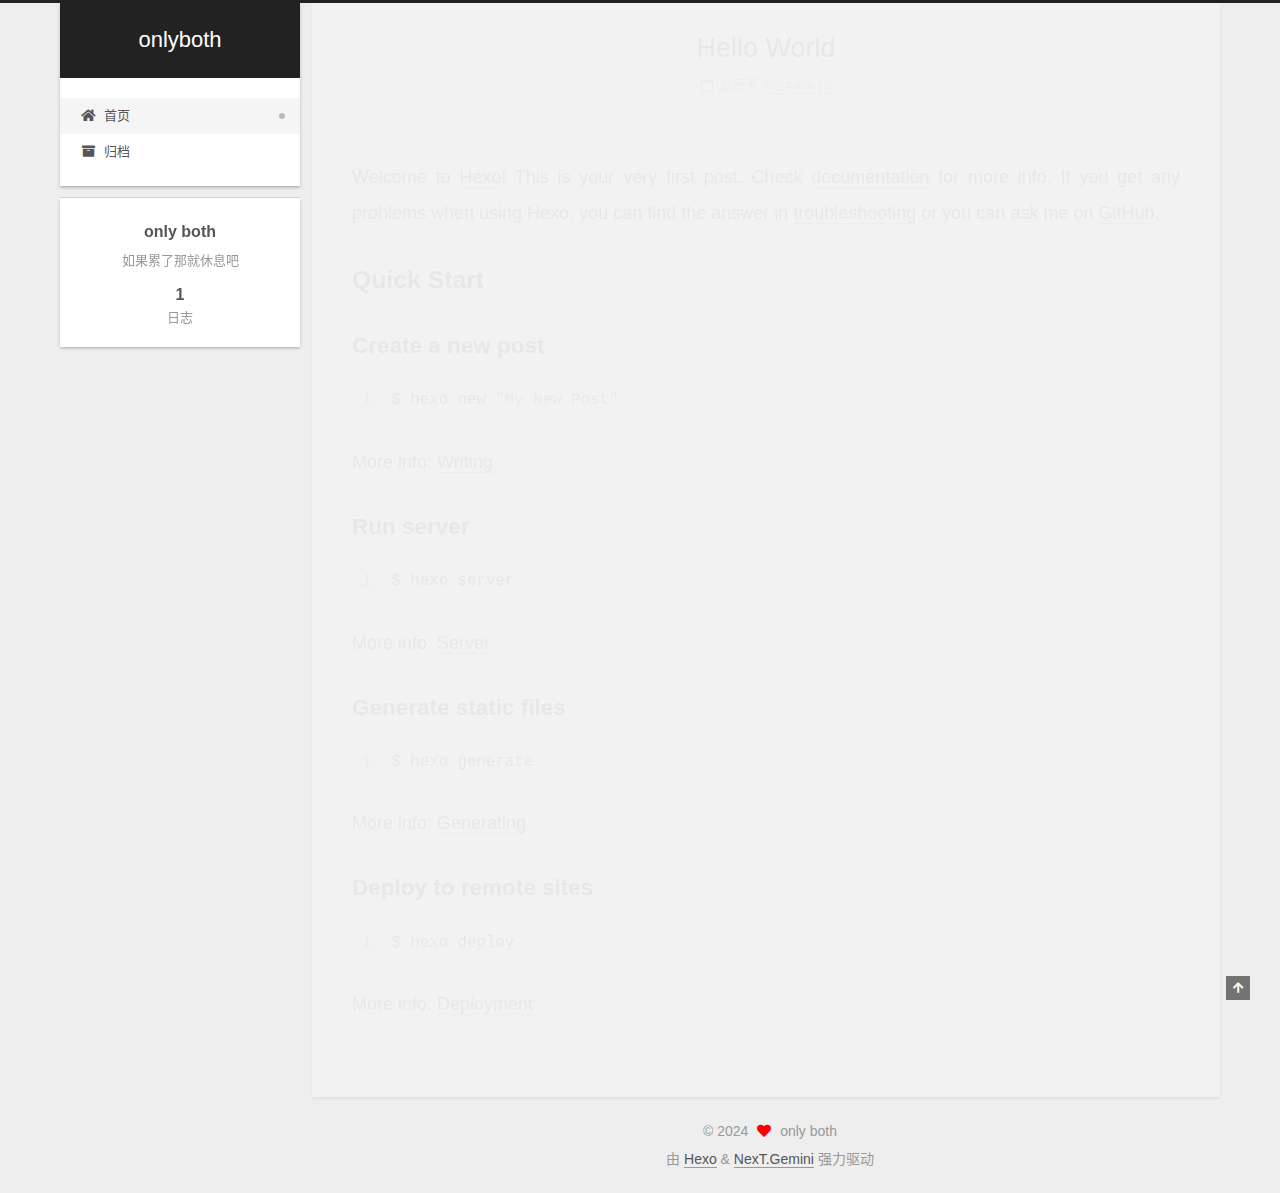
<file: index.html>
<!DOCTYPE html>
<html lang="zh-CN">
<head>
  <meta charset="UTF-8">
<meta name="viewport" content="width=device-width, initial-scale=1, maximum-scale=2">
<meta name="theme-color" content="#222">
<meta name="generator" content="Hexo 7.1.1">
  <link rel="apple-touch-icon" sizes="180x180" href="/images/apple-touch-icon-next.png">
  <link rel="icon" type="image/png" sizes="32x32" href="/images/favicon-32x32-next.png">
  <link rel="icon" type="image/png" sizes="16x16" href="/images/favicon-16x16-next.png">
  <link rel="mask-icon" href="/images/logo.svg" color="#222">

<link rel="stylesheet" href="/css/main.css">


<link rel="stylesheet" href="/lib/font-awesome/css/all.min.css">

<script id="hexo-configurations">
    var NexT = window.NexT || {};
    var CONFIG = {"hostname":"example.com","root":"/","scheme":"Gemini","version":"7.8.0","exturl":false,"sidebar":{"position":"left","display":"post","padding":18,"offset":12,"onmobile":false},"copycode":{"enable":false,"show_result":false,"style":null},"back2top":{"enable":true,"sidebar":false,"scrollpercent":false},"bookmark":{"enable":false,"color":"#222","save":"auto"},"fancybox":false,"mediumzoom":false,"lazyload":false,"pangu":false,"comments":{"style":"tabs","active":null,"storage":true,"lazyload":false,"nav":null},"algolia":{"hits":{"per_page":10},"labels":{"input_placeholder":"Search for Posts","hits_empty":"We didn't find any results for the search: ${query}","hits_stats":"${hits} results found in ${time} ms"}},"localsearch":{"enable":false,"trigger":"auto","top_n_per_article":1,"unescape":false,"preload":false},"motion":{"enable":true,"async":false,"transition":{"post_block":"fadeIn","post_header":"slideDownIn","post_body":"slideDownIn","coll_header":"slideLeftIn","sidebar":"slideUpIn"}}};
  </script>

  <meta name="description" content="如果累了那就休息吧">
<meta property="og:type" content="website">
<meta property="og:title" content="onlyboth">
<meta property="og:url" content="http://example.com/index.html">
<meta property="og:site_name" content="onlyboth">
<meta property="og:description" content="如果累了那就休息吧">
<meta property="og:locale" content="zh_CN">
<meta property="article:author" content="only both">
<meta name="twitter:card" content="summary">

<link rel="canonical" href="http://example.com/">


<script id="page-configurations">
  // https://hexo.io/docs/variables.html
  CONFIG.page = {
    sidebar: "",
    isHome : true,
    isPost : false,
    lang   : 'zh-CN'
  };
</script>

  <title>onlyboth</title>
  






  <noscript>
  <style>
  .use-motion .brand,
  .use-motion .menu-item,
  .sidebar-inner,
  .use-motion .post-block,
  .use-motion .pagination,
  .use-motion .comments,
  .use-motion .post-header,
  .use-motion .post-body,
  .use-motion .collection-header { opacity: initial; }

  .use-motion .site-title,
  .use-motion .site-subtitle {
    opacity: initial;
    top: initial;
  }

  .use-motion .logo-line-before i { left: initial; }
  .use-motion .logo-line-after i { right: initial; }
  </style>
</noscript>

</head>

<body itemscope itemtype="http://schema.org/WebPage">
  <div class="container use-motion">
    <div class="headband"></div>

    <header class="header" itemscope itemtype="http://schema.org/WPHeader">
      <div class="header-inner"><div class="site-brand-container">
  <div class="site-nav-toggle">
    <div class="toggle" aria-label="切换导航栏">
      <span class="toggle-line toggle-line-first"></span>
      <span class="toggle-line toggle-line-middle"></span>
      <span class="toggle-line toggle-line-last"></span>
    </div>
  </div>

  <div class="site-meta">

    <a href="/" class="brand" rel="start">
      <span class="logo-line-before"><i></i></span>
      <h1 class="site-title">onlyboth</h1>
      <span class="logo-line-after"><i></i></span>
    </a>
  </div>

  <div class="site-nav-right">
    <div class="toggle popup-trigger">
    </div>
  </div>
</div>




<nav class="site-nav">
  <ul id="menu" class="main-menu menu">
        <li class="menu-item menu-item-home">

    <a href="/" rel="section"><i class="fa fa-home fa-fw"></i>首页</a>

  </li>
        <li class="menu-item menu-item-archives">

    <a href="/archives/" rel="section"><i class="fa fa-archive fa-fw"></i>归档</a>

  </li>
  </ul>
</nav>




</div>
    </header>

    
  <div class="back-to-top">
    <i class="fa fa-arrow-up"></i>
    <span>0%</span>
  </div>


    <main class="main">
      <div class="main-inner">
        <div class="content-wrap">
          

          <div class="content index posts-expand">
            
      
  
  
  <article itemscope itemtype="http://schema.org/Article" class="post-block" lang="zh-CN">
    <link itemprop="mainEntityOfPage" href="http://example.com/2024/03/18/hello-world/">

    <span hidden itemprop="author" itemscope itemtype="http://schema.org/Person">
      <meta itemprop="image" content="/images/avatar.gif">
      <meta itemprop="name" content="only both">
      <meta itemprop="description" content="如果累了那就休息吧">
    </span>

    <span hidden itemprop="publisher" itemscope itemtype="http://schema.org/Organization">
      <meta itemprop="name" content="onlyboth">
    </span>
      <header class="post-header">
        <h2 class="post-title" itemprop="name headline">
          
            <a href="/2024/03/18/hello-world/" class="post-title-link" itemprop="url">Hello World</a>
        </h2>

        <div class="post-meta">
            <span class="post-meta-item">
              <span class="post-meta-item-icon">
                <i class="far fa-calendar"></i>
              </span>
              <span class="post-meta-item-text">发表于</span>

              <time title="创建时间：2024-03-18 11:27:24" itemprop="dateCreated datePublished" datetime="2024-03-18T11:27:24+08:00">2024-03-18</time>
            </span>

          

        </div>
      </header>

    
    
    
    <div class="post-body" itemprop="articleBody">

      
          <p>Welcome to <a target="_blank" rel="noopener" href="https://hexo.io/">Hexo</a>! This is your very first post. Check <a target="_blank" rel="noopener" href="https://hexo.io/docs/">documentation</a> for more info. If you get any problems when using Hexo, you can find the answer in <a target="_blank" rel="noopener" href="https://hexo.io/docs/troubleshooting.html">troubleshooting</a> or you can ask me on <a target="_blank" rel="noopener" href="https://github.com/hexojs/hexo/issues">GitHub</a>.</p>
<h2 id="Quick-Start"><a href="#Quick-Start" class="headerlink" title="Quick Start"></a>Quick Start</h2><h3 id="Create-a-new-post"><a href="#Create-a-new-post" class="headerlink" title="Create a new post"></a>Create a new post</h3><figure class="highlight bash"><table><tr><td class="gutter"><pre><span class="line">1</span><br></pre></td><td class="code"><pre><span class="line">$ hexo new <span class="string">&quot;My New Post&quot;</span></span><br></pre></td></tr></table></figure>

<p>More info: <a target="_blank" rel="noopener" href="https://hexo.io/docs/writing.html">Writing</a></p>
<h3 id="Run-server"><a href="#Run-server" class="headerlink" title="Run server"></a>Run server</h3><figure class="highlight bash"><table><tr><td class="gutter"><pre><span class="line">1</span><br></pre></td><td class="code"><pre><span class="line">$ hexo server</span><br></pre></td></tr></table></figure>

<p>More info: <a target="_blank" rel="noopener" href="https://hexo.io/docs/server.html">Server</a></p>
<h3 id="Generate-static-files"><a href="#Generate-static-files" class="headerlink" title="Generate static files"></a>Generate static files</h3><figure class="highlight bash"><table><tr><td class="gutter"><pre><span class="line">1</span><br></pre></td><td class="code"><pre><span class="line">$ hexo generate</span><br></pre></td></tr></table></figure>

<p>More info: <a target="_blank" rel="noopener" href="https://hexo.io/docs/generating.html">Generating</a></p>
<h3 id="Deploy-to-remote-sites"><a href="#Deploy-to-remote-sites" class="headerlink" title="Deploy to remote sites"></a>Deploy to remote sites</h3><figure class="highlight bash"><table><tr><td class="gutter"><pre><span class="line">1</span><br></pre></td><td class="code"><pre><span class="line">$ hexo deploy</span><br></pre></td></tr></table></figure>

<p>More info: <a target="_blank" rel="noopener" href="https://hexo.io/docs/one-command-deployment.html">Deployment</a></p>

      
    </div>

    
    
    
      <footer class="post-footer">
        <div class="post-eof"></div>
      </footer>
  </article>
  
  
  


  



          </div>
          

<script>
  window.addEventListener('tabs:register', () => {
    let { activeClass } = CONFIG.comments;
    if (CONFIG.comments.storage) {
      activeClass = localStorage.getItem('comments_active') || activeClass;
    }
    if (activeClass) {
      let activeTab = document.querySelector(`a[href="#comment-${activeClass}"]`);
      if (activeTab) {
        activeTab.click();
      }
    }
  });
  if (CONFIG.comments.storage) {
    window.addEventListener('tabs:click', event => {
      if (!event.target.matches('.tabs-comment .tab-content .tab-pane')) return;
      let commentClass = event.target.classList[1];
      localStorage.setItem('comments_active', commentClass);
    });
  }
</script>

        </div>
          
  
  <div class="toggle sidebar-toggle">
    <span class="toggle-line toggle-line-first"></span>
    <span class="toggle-line toggle-line-middle"></span>
    <span class="toggle-line toggle-line-last"></span>
  </div>

  <aside class="sidebar">
    <div class="sidebar-inner">

      <ul class="sidebar-nav motion-element">
        <li class="sidebar-nav-toc">
          文章目录
        </li>
        <li class="sidebar-nav-overview">
          站点概览
        </li>
      </ul>

      <!--noindex-->
      <div class="post-toc-wrap sidebar-panel">
      </div>
      <!--/noindex-->

      <div class="site-overview-wrap sidebar-panel">
        <div class="site-author motion-element" itemprop="author" itemscope itemtype="http://schema.org/Person">
  <p class="site-author-name" itemprop="name">only both</p>
  <div class="site-description" itemprop="description">如果累了那就休息吧</div>
</div>
<div class="site-state-wrap motion-element">
  <nav class="site-state">
      <div class="site-state-item site-state-posts">
          <a href="/archives/">
        
          <span class="site-state-item-count">1</span>
          <span class="site-state-item-name">日志</span>
        </a>
      </div>
  </nav>
</div>



      </div>

    </div>
  </aside>
  <div id="sidebar-dimmer"></div>


      </div>
    </main>

    <footer class="footer">
      <div class="footer-inner">
        

        

<div class="copyright">
  
  &copy; 
  <span itemprop="copyrightYear">2024</span>
  <span class="with-love">
    <i class="fa fa-heart"></i>
  </span>
  <span class="author" itemprop="copyrightHolder">only both</span>
</div>
  <div class="powered-by">由 <a href="https://hexo.io/" class="theme-link" rel="noopener" target="_blank">Hexo</a> & <a href="https://theme-next.org/" class="theme-link" rel="noopener" target="_blank">NexT.Gemini</a> 强力驱动
  </div>

        








      </div>
    </footer>
  </div>

  
  <script src="/lib/anime.min.js"></script>
  <script src="/lib/velocity/velocity.min.js"></script>
  <script src="/lib/velocity/velocity.ui.min.js"></script>

<script src="/js/utils.js"></script>

<script src="/js/motion.js"></script>


<script src="/js/schemes/pisces.js"></script>


<script src="/js/next-boot.js"></script>




  















  

  

</body>
</html>
</file>
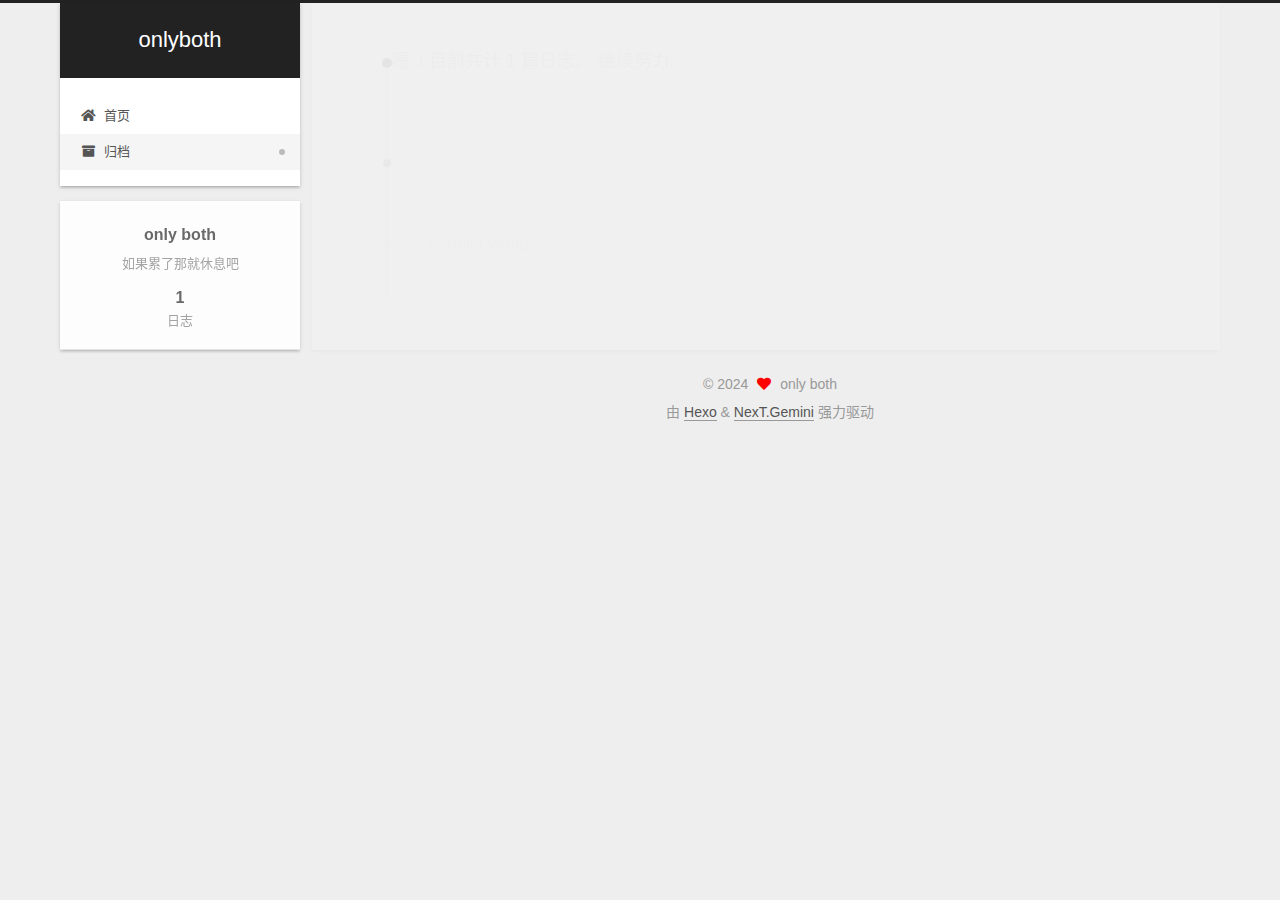
<file: archives/index.html>
<!DOCTYPE html>
<html lang="zh-CN">
<head>
  <meta charset="UTF-8">
<meta name="viewport" content="width=device-width, initial-scale=1, maximum-scale=2">
<meta name="theme-color" content="#222">
<meta name="generator" content="Hexo 7.1.1">
  <link rel="apple-touch-icon" sizes="180x180" href="/images/apple-touch-icon-next.png">
  <link rel="icon" type="image/png" sizes="32x32" href="/images/favicon-32x32-next.png">
  <link rel="icon" type="image/png" sizes="16x16" href="/images/favicon-16x16-next.png">
  <link rel="mask-icon" href="/images/logo.svg" color="#222">

<link rel="stylesheet" href="/css/main.css">


<link rel="stylesheet" href="/lib/font-awesome/css/all.min.css">

<script id="hexo-configurations">
    var NexT = window.NexT || {};
    var CONFIG = {"hostname":"example.com","root":"/","scheme":"Gemini","version":"7.8.0","exturl":false,"sidebar":{"position":"left","display":"post","padding":18,"offset":12,"onmobile":false},"copycode":{"enable":false,"show_result":false,"style":null},"back2top":{"enable":true,"sidebar":false,"scrollpercent":false},"bookmark":{"enable":false,"color":"#222","save":"auto"},"fancybox":false,"mediumzoom":false,"lazyload":false,"pangu":false,"comments":{"style":"tabs","active":null,"storage":true,"lazyload":false,"nav":null},"algolia":{"hits":{"per_page":10},"labels":{"input_placeholder":"Search for Posts","hits_empty":"We didn't find any results for the search: ${query}","hits_stats":"${hits} results found in ${time} ms"}},"localsearch":{"enable":false,"trigger":"auto","top_n_per_article":1,"unescape":false,"preload":false},"motion":{"enable":true,"async":false,"transition":{"post_block":"fadeIn","post_header":"slideDownIn","post_body":"slideDownIn","coll_header":"slideLeftIn","sidebar":"slideUpIn"}}};
  </script>

  <meta name="description" content="如果累了那就休息吧">
<meta property="og:type" content="website">
<meta property="og:title" content="onlyboth">
<meta property="og:url" content="http://example.com/archives/index.html">
<meta property="og:site_name" content="onlyboth">
<meta property="og:description" content="如果累了那就休息吧">
<meta property="og:locale" content="zh_CN">
<meta property="article:author" content="only both">
<meta name="twitter:card" content="summary">

<link rel="canonical" href="http://example.com/archives/">


<script id="page-configurations">
  // https://hexo.io/docs/variables.html
  CONFIG.page = {
    sidebar: "",
    isHome : false,
    isPost : false,
    lang   : 'zh-CN'
  };
</script>

  <title>归档 | onlyboth</title>
  






  <noscript>
  <style>
  .use-motion .brand,
  .use-motion .menu-item,
  .sidebar-inner,
  .use-motion .post-block,
  .use-motion .pagination,
  .use-motion .comments,
  .use-motion .post-header,
  .use-motion .post-body,
  .use-motion .collection-header { opacity: initial; }

  .use-motion .site-title,
  .use-motion .site-subtitle {
    opacity: initial;
    top: initial;
  }

  .use-motion .logo-line-before i { left: initial; }
  .use-motion .logo-line-after i { right: initial; }
  </style>
</noscript>

</head>

<body itemscope itemtype="http://schema.org/WebPage">
  <div class="container use-motion">
    <div class="headband"></div>

    <header class="header" itemscope itemtype="http://schema.org/WPHeader">
      <div class="header-inner"><div class="site-brand-container">
  <div class="site-nav-toggle">
    <div class="toggle" aria-label="切换导航栏">
      <span class="toggle-line toggle-line-first"></span>
      <span class="toggle-line toggle-line-middle"></span>
      <span class="toggle-line toggle-line-last"></span>
    </div>
  </div>

  <div class="site-meta">

    <a href="/" class="brand" rel="start">
      <span class="logo-line-before"><i></i></span>
      <h1 class="site-title">onlyboth</h1>
      <span class="logo-line-after"><i></i></span>
    </a>
  </div>

  <div class="site-nav-right">
    <div class="toggle popup-trigger">
    </div>
  </div>
</div>




<nav class="site-nav">
  <ul id="menu" class="main-menu menu">
        <li class="menu-item menu-item-home">

    <a href="/" rel="section"><i class="fa fa-home fa-fw"></i>首页</a>

  </li>
        <li class="menu-item menu-item-archives">

    <a href="/archives/" rel="section"><i class="fa fa-archive fa-fw"></i>归档</a>

  </li>
  </ul>
</nav>




</div>
    </header>

    
  <div class="back-to-top">
    <i class="fa fa-arrow-up"></i>
    <span>0%</span>
  </div>


    <main class="main">
      <div class="main-inner">
        <div class="content-wrap">
          

          <div class="content archive">
            

  
  
  
  <div class="post-block">
    <div class="posts-collapse">
      <div class="collection-title">
        <span class="collection-header">嗯..! 目前共计 1 篇日志。 继续努力。</span>
      </div>

      
    <div class="collection-year">
      <span class="collection-header">2024</span>
    </div>

  <article itemscope itemtype="http://schema.org/Article">
    <header class="post-header">

      <div class="post-meta">
        <time itemprop="dateCreated"
              datetime="2024-03-18T11:27:24+08:00"
              content="2024-03-18">
          03-18
        </time>
      </div>

      <div class="post-title">
          <a class="post-title-link" href="/2024/03/18/hello-world/" itemprop="url">
            <span itemprop="name">Hello World</span>
          </a>
      </div>

    </header>
  </article>


    </div>
  </div>
  
  
  

  



          </div>
          

<script>
  window.addEventListener('tabs:register', () => {
    let { activeClass } = CONFIG.comments;
    if (CONFIG.comments.storage) {
      activeClass = localStorage.getItem('comments_active') || activeClass;
    }
    if (activeClass) {
      let activeTab = document.querySelector(`a[href="#comment-${activeClass}"]`);
      if (activeTab) {
        activeTab.click();
      }
    }
  });
  if (CONFIG.comments.storage) {
    window.addEventListener('tabs:click', event => {
      if (!event.target.matches('.tabs-comment .tab-content .tab-pane')) return;
      let commentClass = event.target.classList[1];
      localStorage.setItem('comments_active', commentClass);
    });
  }
</script>

        </div>
          
  
  <div class="toggle sidebar-toggle">
    <span class="toggle-line toggle-line-first"></span>
    <span class="toggle-line toggle-line-middle"></span>
    <span class="toggle-line toggle-line-last"></span>
  </div>

  <aside class="sidebar">
    <div class="sidebar-inner">

      <ul class="sidebar-nav motion-element">
        <li class="sidebar-nav-toc">
          文章目录
        </li>
        <li class="sidebar-nav-overview">
          站点概览
        </li>
      </ul>

      <!--noindex-->
      <div class="post-toc-wrap sidebar-panel">
      </div>
      <!--/noindex-->

      <div class="site-overview-wrap sidebar-panel">
        <div class="site-author motion-element" itemprop="author" itemscope itemtype="http://schema.org/Person">
  <p class="site-author-name" itemprop="name">only both</p>
  <div class="site-description" itemprop="description">如果累了那就休息吧</div>
</div>
<div class="site-state-wrap motion-element">
  <nav class="site-state">
      <div class="site-state-item site-state-posts">
          <a href="/archives/">
        
          <span class="site-state-item-count">1</span>
          <span class="site-state-item-name">日志</span>
        </a>
      </div>
  </nav>
</div>



      </div>

    </div>
  </aside>
  <div id="sidebar-dimmer"></div>


      </div>
    </main>

    <footer class="footer">
      <div class="footer-inner">
        

        

<div class="copyright">
  
  &copy; 
  <span itemprop="copyrightYear">2024</span>
  <span class="with-love">
    <i class="fa fa-heart"></i>
  </span>
  <span class="author" itemprop="copyrightHolder">only both</span>
</div>
  <div class="powered-by">由 <a href="https://hexo.io/" class="theme-link" rel="noopener" target="_blank">Hexo</a> & <a href="https://theme-next.org/" class="theme-link" rel="noopener" target="_blank">NexT.Gemini</a> 强力驱动
  </div>

        








      </div>
    </footer>
  </div>

  
  <script src="/lib/anime.min.js"></script>
  <script src="/lib/velocity/velocity.min.js"></script>
  <script src="/lib/velocity/velocity.ui.min.js"></script>

<script src="/js/utils.js"></script>

<script src="/js/motion.js"></script>


<script src="/js/schemes/pisces.js"></script>


<script src="/js/next-boot.js"></script>




  















  

  

</body>
</html>
</file>
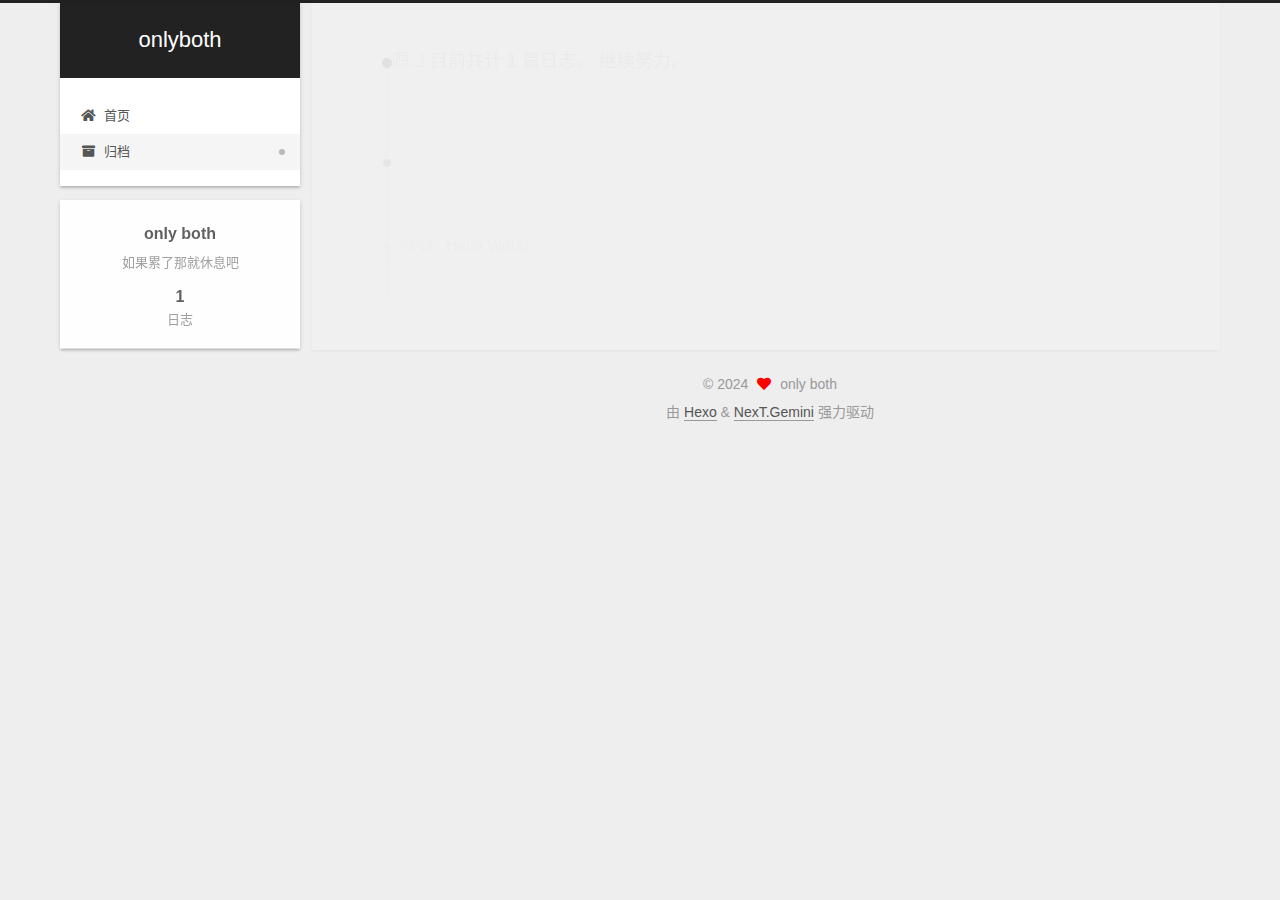
<file: archives/2024/index.html>
<!DOCTYPE html>
<html lang="zh-CN">
<head>
  <meta charset="UTF-8">
<meta name="viewport" content="width=device-width, initial-scale=1, maximum-scale=2">
<meta name="theme-color" content="#222">
<meta name="generator" content="Hexo 7.1.1">
  <link rel="apple-touch-icon" sizes="180x180" href="/images/apple-touch-icon-next.png">
  <link rel="icon" type="image/png" sizes="32x32" href="/images/favicon-32x32-next.png">
  <link rel="icon" type="image/png" sizes="16x16" href="/images/favicon-16x16-next.png">
  <link rel="mask-icon" href="/images/logo.svg" color="#222">

<link rel="stylesheet" href="/css/main.css">


<link rel="stylesheet" href="/lib/font-awesome/css/all.min.css">

<script id="hexo-configurations">
    var NexT = window.NexT || {};
    var CONFIG = {"hostname":"example.com","root":"/","scheme":"Gemini","version":"7.8.0","exturl":false,"sidebar":{"position":"left","display":"post","padding":18,"offset":12,"onmobile":false},"copycode":{"enable":false,"show_result":false,"style":null},"back2top":{"enable":true,"sidebar":false,"scrollpercent":false},"bookmark":{"enable":false,"color":"#222","save":"auto"},"fancybox":false,"mediumzoom":false,"lazyload":false,"pangu":false,"comments":{"style":"tabs","active":null,"storage":true,"lazyload":false,"nav":null},"algolia":{"hits":{"per_page":10},"labels":{"input_placeholder":"Search for Posts","hits_empty":"We didn't find any results for the search: ${query}","hits_stats":"${hits} results found in ${time} ms"}},"localsearch":{"enable":false,"trigger":"auto","top_n_per_article":1,"unescape":false,"preload":false},"motion":{"enable":true,"async":false,"transition":{"post_block":"fadeIn","post_header":"slideDownIn","post_body":"slideDownIn","coll_header":"slideLeftIn","sidebar":"slideUpIn"}}};
  </script>

  <meta name="description" content="如果累了那就休息吧">
<meta property="og:type" content="website">
<meta property="og:title" content="onlyboth">
<meta property="og:url" content="http://example.com/archives/2024/index.html">
<meta property="og:site_name" content="onlyboth">
<meta property="og:description" content="如果累了那就休息吧">
<meta property="og:locale" content="zh_CN">
<meta property="article:author" content="only both">
<meta name="twitter:card" content="summary">

<link rel="canonical" href="http://example.com/archives/2024/">


<script id="page-configurations">
  // https://hexo.io/docs/variables.html
  CONFIG.page = {
    sidebar: "",
    isHome : false,
    isPost : false,
    lang   : 'zh-CN'
  };
</script>

  <title>归档 | onlyboth</title>
  






  <noscript>
  <style>
  .use-motion .brand,
  .use-motion .menu-item,
  .sidebar-inner,
  .use-motion .post-block,
  .use-motion .pagination,
  .use-motion .comments,
  .use-motion .post-header,
  .use-motion .post-body,
  .use-motion .collection-header { opacity: initial; }

  .use-motion .site-title,
  .use-motion .site-subtitle {
    opacity: initial;
    top: initial;
  }

  .use-motion .logo-line-before i { left: initial; }
  .use-motion .logo-line-after i { right: initial; }
  </style>
</noscript>

</head>

<body itemscope itemtype="http://schema.org/WebPage">
  <div class="container use-motion">
    <div class="headband"></div>

    <header class="header" itemscope itemtype="http://schema.org/WPHeader">
      <div class="header-inner"><div class="site-brand-container">
  <div class="site-nav-toggle">
    <div class="toggle" aria-label="切换导航栏">
      <span class="toggle-line toggle-line-first"></span>
      <span class="toggle-line toggle-line-middle"></span>
      <span class="toggle-line toggle-line-last"></span>
    </div>
  </div>

  <div class="site-meta">

    <a href="/" class="brand" rel="start">
      <span class="logo-line-before"><i></i></span>
      <h1 class="site-title">onlyboth</h1>
      <span class="logo-line-after"><i></i></span>
    </a>
  </div>

  <div class="site-nav-right">
    <div class="toggle popup-trigger">
    </div>
  </div>
</div>




<nav class="site-nav">
  <ul id="menu" class="main-menu menu">
        <li class="menu-item menu-item-home">

    <a href="/" rel="section"><i class="fa fa-home fa-fw"></i>首页</a>

  </li>
        <li class="menu-item menu-item-archives">

    <a href="/archives/" rel="section"><i class="fa fa-archive fa-fw"></i>归档</a>

  </li>
  </ul>
</nav>




</div>
    </header>

    
  <div class="back-to-top">
    <i class="fa fa-arrow-up"></i>
    <span>0%</span>
  </div>


    <main class="main">
      <div class="main-inner">
        <div class="content-wrap">
          

          <div class="content archive">
            

  
  
  
  <div class="post-block">
    <div class="posts-collapse">
      <div class="collection-title">
        <span class="collection-header">嗯..! 目前共计 1 篇日志。 继续努力。</span>
      </div>

      
    <div class="collection-year">
      <span class="collection-header">2024</span>
    </div>

  <article itemscope itemtype="http://schema.org/Article">
    <header class="post-header">

      <div class="post-meta">
        <time itemprop="dateCreated"
              datetime="2024-03-18T11:27:24+08:00"
              content="2024-03-18">
          03-18
        </time>
      </div>

      <div class="post-title">
          <a class="post-title-link" href="/2024/03/18/hello-world/" itemprop="url">
            <span itemprop="name">Hello World</span>
          </a>
      </div>

    </header>
  </article>


    </div>
  </div>
  
  
  

  



          </div>
          

<script>
  window.addEventListener('tabs:register', () => {
    let { activeClass } = CONFIG.comments;
    if (CONFIG.comments.storage) {
      activeClass = localStorage.getItem('comments_active') || activeClass;
    }
    if (activeClass) {
      let activeTab = document.querySelector(`a[href="#comment-${activeClass}"]`);
      if (activeTab) {
        activeTab.click();
      }
    }
  });
  if (CONFIG.comments.storage) {
    window.addEventListener('tabs:click', event => {
      if (!event.target.matches('.tabs-comment .tab-content .tab-pane')) return;
      let commentClass = event.target.classList[1];
      localStorage.setItem('comments_active', commentClass);
    });
  }
</script>

        </div>
          
  
  <div class="toggle sidebar-toggle">
    <span class="toggle-line toggle-line-first"></span>
    <span class="toggle-line toggle-line-middle"></span>
    <span class="toggle-line toggle-line-last"></span>
  </div>

  <aside class="sidebar">
    <div class="sidebar-inner">

      <ul class="sidebar-nav motion-element">
        <li class="sidebar-nav-toc">
          文章目录
        </li>
        <li class="sidebar-nav-overview">
          站点概览
        </li>
      </ul>

      <!--noindex-->
      <div class="post-toc-wrap sidebar-panel">
      </div>
      <!--/noindex-->

      <div class="site-overview-wrap sidebar-panel">
        <div class="site-author motion-element" itemprop="author" itemscope itemtype="http://schema.org/Person">
  <p class="site-author-name" itemprop="name">only both</p>
  <div class="site-description" itemprop="description">如果累了那就休息吧</div>
</div>
<div class="site-state-wrap motion-element">
  <nav class="site-state">
      <div class="site-state-item site-state-posts">
          <a href="/archives/">
        
          <span class="site-state-item-count">1</span>
          <span class="site-state-item-name">日志</span>
        </a>
      </div>
  </nav>
</div>



      </div>

    </div>
  </aside>
  <div id="sidebar-dimmer"></div>


      </div>
    </main>

    <footer class="footer">
      <div class="footer-inner">
        

        

<div class="copyright">
  
  &copy; 
  <span itemprop="copyrightYear">2024</span>
  <span class="with-love">
    <i class="fa fa-heart"></i>
  </span>
  <span class="author" itemprop="copyrightHolder">only both</span>
</div>
  <div class="powered-by">由 <a href="https://hexo.io/" class="theme-link" rel="noopener" target="_blank">Hexo</a> & <a href="https://theme-next.org/" class="theme-link" rel="noopener" target="_blank">NexT.Gemini</a> 强力驱动
  </div>

        








      </div>
    </footer>
  </div>

  
  <script src="/lib/anime.min.js"></script>
  <script src="/lib/velocity/velocity.min.js"></script>
  <script src="/lib/velocity/velocity.ui.min.js"></script>

<script src="/js/utils.js"></script>

<script src="/js/motion.js"></script>


<script src="/js/schemes/pisces.js"></script>


<script src="/js/next-boot.js"></script>




  















  

  

</body>
</html>
</file>
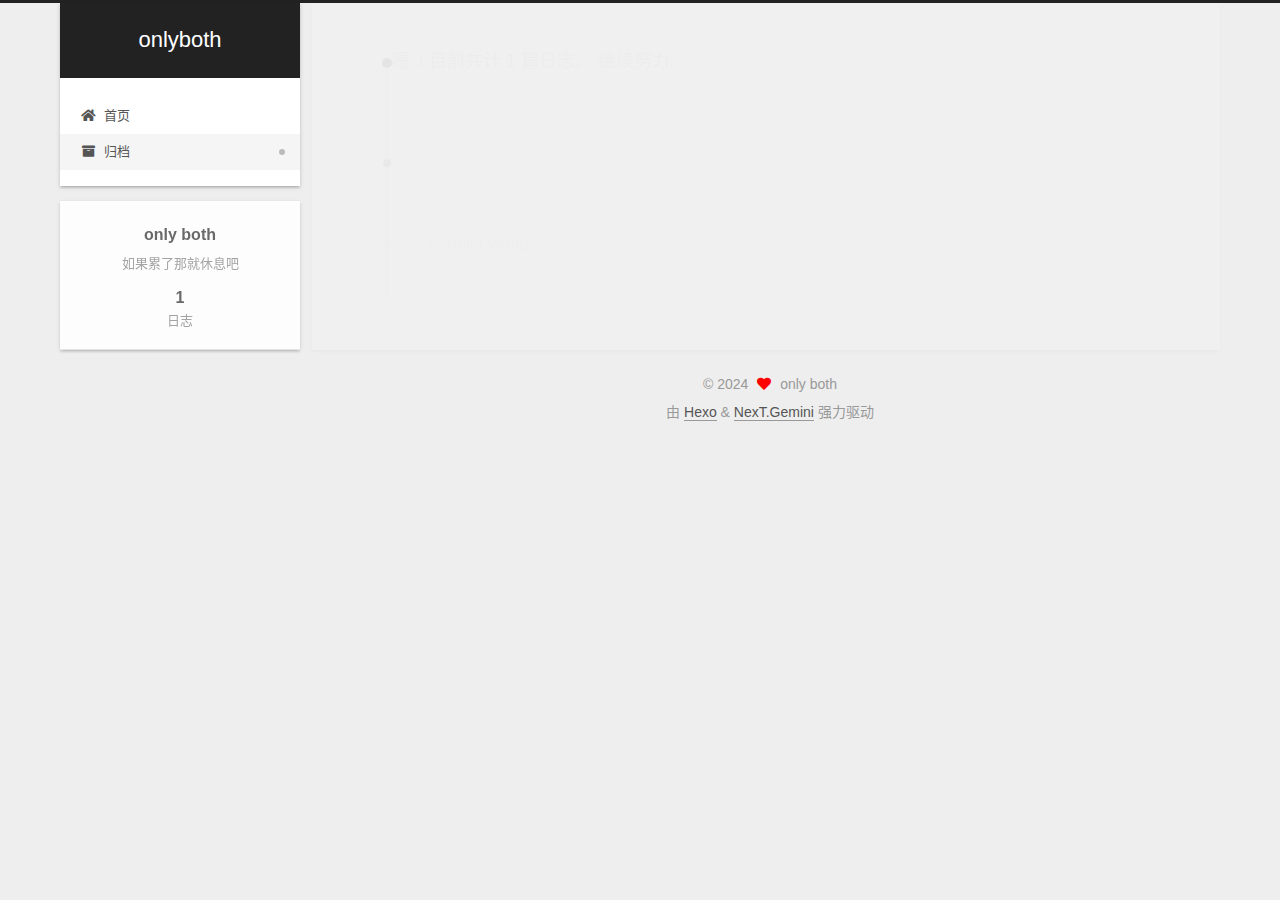
<file: archives/2024/03/index.html>
<!DOCTYPE html>
<html lang="zh-CN">
<head>
  <meta charset="UTF-8">
<meta name="viewport" content="width=device-width, initial-scale=1, maximum-scale=2">
<meta name="theme-color" content="#222">
<meta name="generator" content="Hexo 7.1.1">
  <link rel="apple-touch-icon" sizes="180x180" href="/images/apple-touch-icon-next.png">
  <link rel="icon" type="image/png" sizes="32x32" href="/images/favicon-32x32-next.png">
  <link rel="icon" type="image/png" sizes="16x16" href="/images/favicon-16x16-next.png">
  <link rel="mask-icon" href="/images/logo.svg" color="#222">

<link rel="stylesheet" href="/css/main.css">


<link rel="stylesheet" href="/lib/font-awesome/css/all.min.css">

<script id="hexo-configurations">
    var NexT = window.NexT || {};
    var CONFIG = {"hostname":"example.com","root":"/","scheme":"Gemini","version":"7.8.0","exturl":false,"sidebar":{"position":"left","display":"post","padding":18,"offset":12,"onmobile":false},"copycode":{"enable":false,"show_result":false,"style":null},"back2top":{"enable":true,"sidebar":false,"scrollpercent":false},"bookmark":{"enable":false,"color":"#222","save":"auto"},"fancybox":false,"mediumzoom":false,"lazyload":false,"pangu":false,"comments":{"style":"tabs","active":null,"storage":true,"lazyload":false,"nav":null},"algolia":{"hits":{"per_page":10},"labels":{"input_placeholder":"Search for Posts","hits_empty":"We didn't find any results for the search: ${query}","hits_stats":"${hits} results found in ${time} ms"}},"localsearch":{"enable":false,"trigger":"auto","top_n_per_article":1,"unescape":false,"preload":false},"motion":{"enable":true,"async":false,"transition":{"post_block":"fadeIn","post_header":"slideDownIn","post_body":"slideDownIn","coll_header":"slideLeftIn","sidebar":"slideUpIn"}}};
  </script>

  <meta name="description" content="如果累了那就休息吧">
<meta property="og:type" content="website">
<meta property="og:title" content="onlyboth">
<meta property="og:url" content="http://example.com/archives/2024/03/index.html">
<meta property="og:site_name" content="onlyboth">
<meta property="og:description" content="如果累了那就休息吧">
<meta property="og:locale" content="zh_CN">
<meta property="article:author" content="only both">
<meta name="twitter:card" content="summary">

<link rel="canonical" href="http://example.com/archives/2024/03/">


<script id="page-configurations">
  // https://hexo.io/docs/variables.html
  CONFIG.page = {
    sidebar: "",
    isHome : false,
    isPost : false,
    lang   : 'zh-CN'
  };
</script>

  <title>归档 | onlyboth</title>
  






  <noscript>
  <style>
  .use-motion .brand,
  .use-motion .menu-item,
  .sidebar-inner,
  .use-motion .post-block,
  .use-motion .pagination,
  .use-motion .comments,
  .use-motion .post-header,
  .use-motion .post-body,
  .use-motion .collection-header { opacity: initial; }

  .use-motion .site-title,
  .use-motion .site-subtitle {
    opacity: initial;
    top: initial;
  }

  .use-motion .logo-line-before i { left: initial; }
  .use-motion .logo-line-after i { right: initial; }
  </style>
</noscript>

</head>

<body itemscope itemtype="http://schema.org/WebPage">
  <div class="container use-motion">
    <div class="headband"></div>

    <header class="header" itemscope itemtype="http://schema.org/WPHeader">
      <div class="header-inner"><div class="site-brand-container">
  <div class="site-nav-toggle">
    <div class="toggle" aria-label="切换导航栏">
      <span class="toggle-line toggle-line-first"></span>
      <span class="toggle-line toggle-line-middle"></span>
      <span class="toggle-line toggle-line-last"></span>
    </div>
  </div>

  <div class="site-meta">

    <a href="/" class="brand" rel="start">
      <span class="logo-line-before"><i></i></span>
      <h1 class="site-title">onlyboth</h1>
      <span class="logo-line-after"><i></i></span>
    </a>
  </div>

  <div class="site-nav-right">
    <div class="toggle popup-trigger">
    </div>
  </div>
</div>




<nav class="site-nav">
  <ul id="menu" class="main-menu menu">
        <li class="menu-item menu-item-home">

    <a href="/" rel="section"><i class="fa fa-home fa-fw"></i>首页</a>

  </li>
        <li class="menu-item menu-item-archives">

    <a href="/archives/" rel="section"><i class="fa fa-archive fa-fw"></i>归档</a>

  </li>
  </ul>
</nav>




</div>
    </header>

    
  <div class="back-to-top">
    <i class="fa fa-arrow-up"></i>
    <span>0%</span>
  </div>


    <main class="main">
      <div class="main-inner">
        <div class="content-wrap">
          

          <div class="content archive">
            

  
  
  
  <div class="post-block">
    <div class="posts-collapse">
      <div class="collection-title">
        <span class="collection-header">嗯..! 目前共计 1 篇日志。 继续努力。</span>
      </div>

      
    <div class="collection-year">
      <span class="collection-header">2024</span>
    </div>

  <article itemscope itemtype="http://schema.org/Article">
    <header class="post-header">

      <div class="post-meta">
        <time itemprop="dateCreated"
              datetime="2024-03-18T11:27:24+08:00"
              content="2024-03-18">
          03-18
        </time>
      </div>

      <div class="post-title">
          <a class="post-title-link" href="/2024/03/18/hello-world/" itemprop="url">
            <span itemprop="name">Hello World</span>
          </a>
      </div>

    </header>
  </article>


    </div>
  </div>
  
  
  

  



          </div>
          

<script>
  window.addEventListener('tabs:register', () => {
    let { activeClass } = CONFIG.comments;
    if (CONFIG.comments.storage) {
      activeClass = localStorage.getItem('comments_active') || activeClass;
    }
    if (activeClass) {
      let activeTab = document.querySelector(`a[href="#comment-${activeClass}"]`);
      if (activeTab) {
        activeTab.click();
      }
    }
  });
  if (CONFIG.comments.storage) {
    window.addEventListener('tabs:click', event => {
      if (!event.target.matches('.tabs-comment .tab-content .tab-pane')) return;
      let commentClass = event.target.classList[1];
      localStorage.setItem('comments_active', commentClass);
    });
  }
</script>

        </div>
          
  
  <div class="toggle sidebar-toggle">
    <span class="toggle-line toggle-line-first"></span>
    <span class="toggle-line toggle-line-middle"></span>
    <span class="toggle-line toggle-line-last"></span>
  </div>

  <aside class="sidebar">
    <div class="sidebar-inner">

      <ul class="sidebar-nav motion-element">
        <li class="sidebar-nav-toc">
          文章目录
        </li>
        <li class="sidebar-nav-overview">
          站点概览
        </li>
      </ul>

      <!--noindex-->
      <div class="post-toc-wrap sidebar-panel">
      </div>
      <!--/noindex-->

      <div class="site-overview-wrap sidebar-panel">
        <div class="site-author motion-element" itemprop="author" itemscope itemtype="http://schema.org/Person">
  <p class="site-author-name" itemprop="name">only both</p>
  <div class="site-description" itemprop="description">如果累了那就休息吧</div>
</div>
<div class="site-state-wrap motion-element">
  <nav class="site-state">
      <div class="site-state-item site-state-posts">
          <a href="/archives/">
        
          <span class="site-state-item-count">1</span>
          <span class="site-state-item-name">日志</span>
        </a>
      </div>
  </nav>
</div>



      </div>

    </div>
  </aside>
  <div id="sidebar-dimmer"></div>


      </div>
    </main>

    <footer class="footer">
      <div class="footer-inner">
        

        

<div class="copyright">
  
  &copy; 
  <span itemprop="copyrightYear">2024</span>
  <span class="with-love">
    <i class="fa fa-heart"></i>
  </span>
  <span class="author" itemprop="copyrightHolder">only both</span>
</div>
  <div class="powered-by">由 <a href="https://hexo.io/" class="theme-link" rel="noopener" target="_blank">Hexo</a> & <a href="https://theme-next.org/" class="theme-link" rel="noopener" target="_blank">NexT.Gemini</a> 强力驱动
  </div>

        








      </div>
    </footer>
  </div>

  
  <script src="/lib/anime.min.js"></script>
  <script src="/lib/velocity/velocity.min.js"></script>
  <script src="/lib/velocity/velocity.ui.min.js"></script>

<script src="/js/utils.js"></script>

<script src="/js/motion.js"></script>


<script src="/js/schemes/pisces.js"></script>


<script src="/js/next-boot.js"></script>




  















  

  

</body>
</html>
</file>
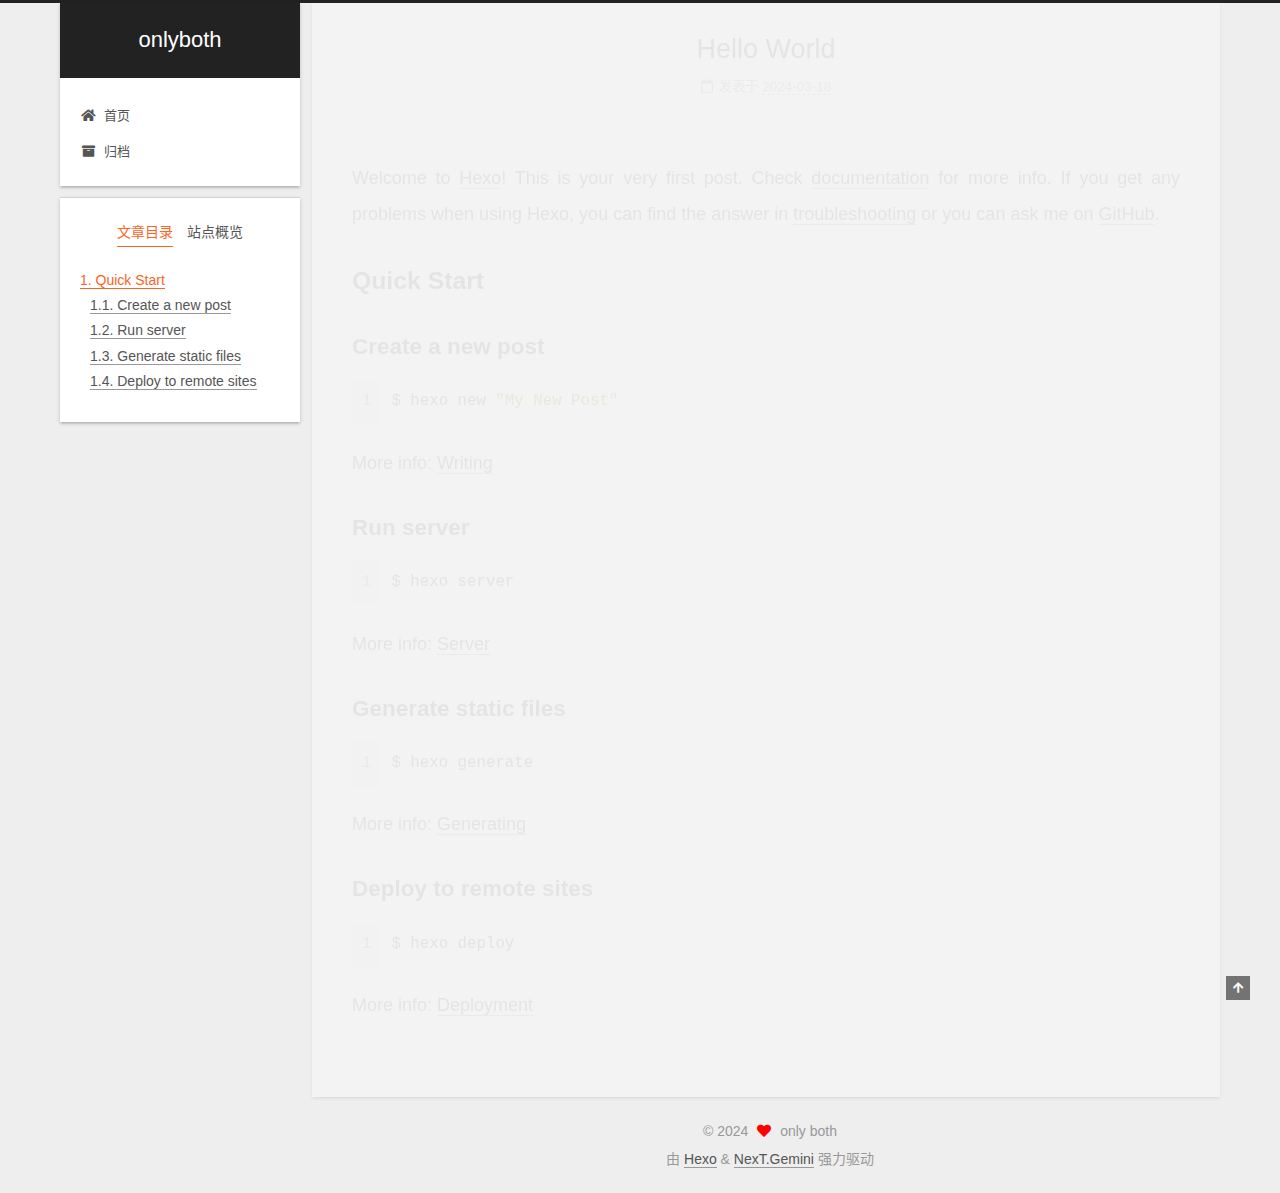
<file: 2024/03/18/hello-world/index.html>
<!DOCTYPE html>
<html lang="zh-CN">
<head>
  <meta charset="UTF-8">
<meta name="viewport" content="width=device-width, initial-scale=1, maximum-scale=2">
<meta name="theme-color" content="#222">
<meta name="generator" content="Hexo 7.1.1">
  <link rel="apple-touch-icon" sizes="180x180" href="/images/apple-touch-icon-next.png">
  <link rel="icon" type="image/png" sizes="32x32" href="/images/favicon-32x32-next.png">
  <link rel="icon" type="image/png" sizes="16x16" href="/images/favicon-16x16-next.png">
  <link rel="mask-icon" href="/images/logo.svg" color="#222">

<link rel="stylesheet" href="/css/main.css">


<link rel="stylesheet" href="/lib/font-awesome/css/all.min.css">

<script id="hexo-configurations">
    var NexT = window.NexT || {};
    var CONFIG = {"hostname":"example.com","root":"/","scheme":"Gemini","version":"7.8.0","exturl":false,"sidebar":{"position":"left","display":"post","padding":18,"offset":12,"onmobile":false},"copycode":{"enable":false,"show_result":false,"style":null},"back2top":{"enable":true,"sidebar":false,"scrollpercent":false},"bookmark":{"enable":false,"color":"#222","save":"auto"},"fancybox":false,"mediumzoom":false,"lazyload":false,"pangu":false,"comments":{"style":"tabs","active":null,"storage":true,"lazyload":false,"nav":null},"algolia":{"hits":{"per_page":10},"labels":{"input_placeholder":"Search for Posts","hits_empty":"We didn't find any results for the search: ${query}","hits_stats":"${hits} results found in ${time} ms"}},"localsearch":{"enable":false,"trigger":"auto","top_n_per_article":1,"unescape":false,"preload":false},"motion":{"enable":true,"async":false,"transition":{"post_block":"fadeIn","post_header":"slideDownIn","post_body":"slideDownIn","coll_header":"slideLeftIn","sidebar":"slideUpIn"}}};
  </script>

  <meta name="description" content="Welcome to Hexo! This is your very first post. Check documentation for more info. If you get any problems when using Hexo, you can find the answer in troubleshooting or you can ask me on GitHub. Quick">
<meta property="og:type" content="article">
<meta property="og:title" content="Hello World">
<meta property="og:url" content="http://example.com/2024/03/18/hello-world/index.html">
<meta property="og:site_name" content="onlyboth">
<meta property="og:description" content="Welcome to Hexo! This is your very first post. Check documentation for more info. If you get any problems when using Hexo, you can find the answer in troubleshooting or you can ask me on GitHub. Quick">
<meta property="og:locale" content="zh_CN">
<meta property="article:published_time" content="2024-03-18T03:27:24.811Z">
<meta property="article:modified_time" content="2024-03-18T03:27:24.811Z">
<meta property="article:author" content="only both">
<meta name="twitter:card" content="summary">

<link rel="canonical" href="http://example.com/2024/03/18/hello-world/">


<script id="page-configurations">
  // https://hexo.io/docs/variables.html
  CONFIG.page = {
    sidebar: "",
    isHome : false,
    isPost : true,
    lang   : 'zh-CN'
  };
</script>

  <title>Hello World | onlyboth</title>
  






  <noscript>
  <style>
  .use-motion .brand,
  .use-motion .menu-item,
  .sidebar-inner,
  .use-motion .post-block,
  .use-motion .pagination,
  .use-motion .comments,
  .use-motion .post-header,
  .use-motion .post-body,
  .use-motion .collection-header { opacity: initial; }

  .use-motion .site-title,
  .use-motion .site-subtitle {
    opacity: initial;
    top: initial;
  }

  .use-motion .logo-line-before i { left: initial; }
  .use-motion .logo-line-after i { right: initial; }
  </style>
</noscript>

</head>

<body itemscope itemtype="http://schema.org/WebPage">
  <div class="container use-motion">
    <div class="headband"></div>

    <header class="header" itemscope itemtype="http://schema.org/WPHeader">
      <div class="header-inner"><div class="site-brand-container">
  <div class="site-nav-toggle">
    <div class="toggle" aria-label="切换导航栏">
      <span class="toggle-line toggle-line-first"></span>
      <span class="toggle-line toggle-line-middle"></span>
      <span class="toggle-line toggle-line-last"></span>
    </div>
  </div>

  <div class="site-meta">

    <a href="/" class="brand" rel="start">
      <span class="logo-line-before"><i></i></span>
      <h1 class="site-title">onlyboth</h1>
      <span class="logo-line-after"><i></i></span>
    </a>
  </div>

  <div class="site-nav-right">
    <div class="toggle popup-trigger">
    </div>
  </div>
</div>




<nav class="site-nav">
  <ul id="menu" class="main-menu menu">
        <li class="menu-item menu-item-home">

    <a href="/" rel="section"><i class="fa fa-home fa-fw"></i>首页</a>

  </li>
        <li class="menu-item menu-item-archives">

    <a href="/archives/" rel="section"><i class="fa fa-archive fa-fw"></i>归档</a>

  </li>
  </ul>
</nav>




</div>
    </header>

    
  <div class="back-to-top">
    <i class="fa fa-arrow-up"></i>
    <span>0%</span>
  </div>


    <main class="main">
      <div class="main-inner">
        <div class="content-wrap">
          

          <div class="content post posts-expand">
            

    
  
  
  <article itemscope itemtype="http://schema.org/Article" class="post-block" lang="zh-CN">
    <link itemprop="mainEntityOfPage" href="http://example.com/2024/03/18/hello-world/">

    <span hidden itemprop="author" itemscope itemtype="http://schema.org/Person">
      <meta itemprop="image" content="/images/avatar.gif">
      <meta itemprop="name" content="only both">
      <meta itemprop="description" content="如果累了那就休息吧">
    </span>

    <span hidden itemprop="publisher" itemscope itemtype="http://schema.org/Organization">
      <meta itemprop="name" content="onlyboth">
    </span>
      <header class="post-header">
        <h1 class="post-title" itemprop="name headline">
          Hello World
        </h1>

        <div class="post-meta">
            <span class="post-meta-item">
              <span class="post-meta-item-icon">
                <i class="far fa-calendar"></i>
              </span>
              <span class="post-meta-item-text">发表于</span>

              <time title="创建时间：2024-03-18 11:27:24" itemprop="dateCreated datePublished" datetime="2024-03-18T11:27:24+08:00">2024-03-18</time>
            </span>

          

        </div>
      </header>

    
    
    
    <div class="post-body" itemprop="articleBody">

      
        <p>Welcome to <a target="_blank" rel="noopener" href="https://hexo.io/">Hexo</a>! This is your very first post. Check <a target="_blank" rel="noopener" href="https://hexo.io/docs/">documentation</a> for more info. If you get any problems when using Hexo, you can find the answer in <a target="_blank" rel="noopener" href="https://hexo.io/docs/troubleshooting.html">troubleshooting</a> or you can ask me on <a target="_blank" rel="noopener" href="https://github.com/hexojs/hexo/issues">GitHub</a>.</p>
<h2 id="Quick-Start"><a href="#Quick-Start" class="headerlink" title="Quick Start"></a>Quick Start</h2><h3 id="Create-a-new-post"><a href="#Create-a-new-post" class="headerlink" title="Create a new post"></a>Create a new post</h3><figure class="highlight bash"><table><tr><td class="gutter"><pre><span class="line">1</span><br></pre></td><td class="code"><pre><span class="line">$ hexo new <span class="string">&quot;My New Post&quot;</span></span><br></pre></td></tr></table></figure>

<p>More info: <a target="_blank" rel="noopener" href="https://hexo.io/docs/writing.html">Writing</a></p>
<h3 id="Run-server"><a href="#Run-server" class="headerlink" title="Run server"></a>Run server</h3><figure class="highlight bash"><table><tr><td class="gutter"><pre><span class="line">1</span><br></pre></td><td class="code"><pre><span class="line">$ hexo server</span><br></pre></td></tr></table></figure>

<p>More info: <a target="_blank" rel="noopener" href="https://hexo.io/docs/server.html">Server</a></p>
<h3 id="Generate-static-files"><a href="#Generate-static-files" class="headerlink" title="Generate static files"></a>Generate static files</h3><figure class="highlight bash"><table><tr><td class="gutter"><pre><span class="line">1</span><br></pre></td><td class="code"><pre><span class="line">$ hexo generate</span><br></pre></td></tr></table></figure>

<p>More info: <a target="_blank" rel="noopener" href="https://hexo.io/docs/generating.html">Generating</a></p>
<h3 id="Deploy-to-remote-sites"><a href="#Deploy-to-remote-sites" class="headerlink" title="Deploy to remote sites"></a>Deploy to remote sites</h3><figure class="highlight bash"><table><tr><td class="gutter"><pre><span class="line">1</span><br></pre></td><td class="code"><pre><span class="line">$ hexo deploy</span><br></pre></td></tr></table></figure>

<p>More info: <a target="_blank" rel="noopener" href="https://hexo.io/docs/one-command-deployment.html">Deployment</a></p>

    </div>

    
    
    

      <footer class="post-footer">

        


        
      </footer>
    
  </article>
  
  
  



          </div>
          

<script>
  window.addEventListener('tabs:register', () => {
    let { activeClass } = CONFIG.comments;
    if (CONFIG.comments.storage) {
      activeClass = localStorage.getItem('comments_active') || activeClass;
    }
    if (activeClass) {
      let activeTab = document.querySelector(`a[href="#comment-${activeClass}"]`);
      if (activeTab) {
        activeTab.click();
      }
    }
  });
  if (CONFIG.comments.storage) {
    window.addEventListener('tabs:click', event => {
      if (!event.target.matches('.tabs-comment .tab-content .tab-pane')) return;
      let commentClass = event.target.classList[1];
      localStorage.setItem('comments_active', commentClass);
    });
  }
</script>

        </div>
          
  
  <div class="toggle sidebar-toggle">
    <span class="toggle-line toggle-line-first"></span>
    <span class="toggle-line toggle-line-middle"></span>
    <span class="toggle-line toggle-line-last"></span>
  </div>

  <aside class="sidebar">
    <div class="sidebar-inner">

      <ul class="sidebar-nav motion-element">
        <li class="sidebar-nav-toc">
          文章目录
        </li>
        <li class="sidebar-nav-overview">
          站点概览
        </li>
      </ul>

      <!--noindex-->
      <div class="post-toc-wrap sidebar-panel">
          <div class="post-toc motion-element"><ol class="nav"><li class="nav-item nav-level-2"><a class="nav-link" href="#Quick-Start"><span class="nav-number">1.</span> <span class="nav-text">Quick Start</span></a><ol class="nav-child"><li class="nav-item nav-level-3"><a class="nav-link" href="#Create-a-new-post"><span class="nav-number">1.1.</span> <span class="nav-text">Create a new post</span></a></li><li class="nav-item nav-level-3"><a class="nav-link" href="#Run-server"><span class="nav-number">1.2.</span> <span class="nav-text">Run server</span></a></li><li class="nav-item nav-level-3"><a class="nav-link" href="#Generate-static-files"><span class="nav-number">1.3.</span> <span class="nav-text">Generate static files</span></a></li><li class="nav-item nav-level-3"><a class="nav-link" href="#Deploy-to-remote-sites"><span class="nav-number">1.4.</span> <span class="nav-text">Deploy to remote sites</span></a></li></ol></li></ol></div>
      </div>
      <!--/noindex-->

      <div class="site-overview-wrap sidebar-panel">
        <div class="site-author motion-element" itemprop="author" itemscope itemtype="http://schema.org/Person">
  <p class="site-author-name" itemprop="name">only both</p>
  <div class="site-description" itemprop="description">如果累了那就休息吧</div>
</div>
<div class="site-state-wrap motion-element">
  <nav class="site-state">
      <div class="site-state-item site-state-posts">
          <a href="/archives/">
        
          <span class="site-state-item-count">1</span>
          <span class="site-state-item-name">日志</span>
        </a>
      </div>
  </nav>
</div>



      </div>

    </div>
  </aside>
  <div id="sidebar-dimmer"></div>


      </div>
    </main>

    <footer class="footer">
      <div class="footer-inner">
        

        

<div class="copyright">
  
  &copy; 
  <span itemprop="copyrightYear">2024</span>
  <span class="with-love">
    <i class="fa fa-heart"></i>
  </span>
  <span class="author" itemprop="copyrightHolder">only both</span>
</div>
  <div class="powered-by">由 <a href="https://hexo.io/" class="theme-link" rel="noopener" target="_blank">Hexo</a> & <a href="https://theme-next.org/" class="theme-link" rel="noopener" target="_blank">NexT.Gemini</a> 强力驱动
  </div>

        








      </div>
    </footer>
  </div>

  
  <script src="/lib/anime.min.js"></script>
  <script src="/lib/velocity/velocity.min.js"></script>
  <script src="/lib/velocity/velocity.ui.min.js"></script>

<script src="/js/utils.js"></script>

<script src="/js/motion.js"></script>


<script src="/js/schemes/pisces.js"></script>


<script src="/js/next-boot.js"></script>




  















  

  

</body>
</html>
</file>
<file: css/main.css>
:root {
  --body-bg-color: #eee;
  --content-bg-color: #fff;
  --card-bg-color: #f5f5f5;
  --text-color: #555;
  --blockquote-color: #666;
  --link-color: #555;
  --link-hover-color: #222;
  --brand-color: #fff;
  --brand-hover-color: #fff;
  --table-row-odd-bg-color: #f9f9f9;
  --table-row-hover-bg-color: #f5f5f5;
  --menu-item-bg-color: #f5f5f5;
  --btn-default-bg: #fff;
  --btn-default-color: #555;
  --btn-default-border-color: #555;
  --btn-default-hover-bg: #222;
  --btn-default-hover-color: #fff;
  --btn-default-hover-border-color: #222;
}
html {
  line-height: 1.15; /* 1 */
  -webkit-text-size-adjust: 100%; /* 2 */
}
body {
  margin: 0;
}
main {
  display: block;
}
h1 {
  font-size: 2em;
  margin: 0.67em 0;
}
hr {
  box-sizing: content-box; /* 1 */
  height: 0; /* 1 */
  overflow: visible; /* 2 */
}
pre {
  font-family: monospace, monospace; /* 1 */
  font-size: 1em; /* 2 */
}
a {
  background: transparent;
}
abbr[title] {
  border-bottom: none; /* 1 */
  text-decoration: underline; /* 2 */
  text-decoration: underline dotted; /* 2 */
}
b,
strong {
  font-weight: bolder;
}
code,
kbd,
samp {
  font-family: monospace, monospace; /* 1 */
  font-size: 1em; /* 2 */
}
small {
  font-size: 80%;
}
sub,
sup {
  font-size: 75%;
  line-height: 0;
  position: relative;
  vertical-align: baseline;
}
sub {
  bottom: -0.25em;
}
sup {
  top: -0.5em;
}
img {
  border-style: none;
}
button,
input,
optgroup,
select,
textarea {
  font-family: inherit; /* 1 */
  font-size: 100%; /* 1 */
  line-height: 1.15; /* 1 */
  margin: 0; /* 2 */
}
button,
input {
/* 1 */
  overflow: visible;
}
button,
select {
/* 1 */
  text-transform: none;
}
button,
[type='button'],
[type='reset'],
[type='submit'] {
  -webkit-appearance: button;
}
button::-moz-focus-inner,
[type='button']::-moz-focus-inner,
[type='reset']::-moz-focus-inner,
[type='submit']::-moz-focus-inner {
  border-style: none;
  padding: 0;
}
button:-moz-focusring,
[type='button']:-moz-focusring,
[type='reset']:-moz-focusring,
[type='submit']:-moz-focusring {
  outline: 1px dotted ButtonText;
}
fieldset {
  padding: 0.35em 0.75em 0.625em;
}
legend {
  box-sizing: border-box; /* 1 */
  color: inherit; /* 2 */
  display: table; /* 1 */
  max-width: 100%; /* 1 */
  padding: 0; /* 3 */
  white-space: normal; /* 1 */
}
progress {
  vertical-align: baseline;
}
textarea {
  overflow: auto;
}
[type='checkbox'],
[type='radio'] {
  box-sizing: border-box; /* 1 */
  padding: 0; /* 2 */
}
[type='number']::-webkit-inner-spin-button,
[type='number']::-webkit-outer-spin-button {
  height: auto;
}
[type='search'] {
  outline-offset: -2px; /* 2 */
  -webkit-appearance: textfield; /* 1 */
}
[type='search']::-webkit-search-decoration {
  -webkit-appearance: none;
}
::-webkit-file-upload-button {
  font: inherit; /* 2 */
  -webkit-appearance: button; /* 1 */
}
details {
  display: block;
}
summary {
  display: list-item;
}
template {
  display: none;
}
[hidden] {
  display: none;
}
::selection {
  background: #262a30;
  color: #eee;
}
html,
body {
  height: 100%;
}
body {
  background: var(--body-bg-color);
  color: var(--text-color);
  font-family: 'Lato', "PingFang SC", "Microsoft YaHei", sans-serif;
  font-size: 1em;
  line-height: 2;
}
@media (max-width: 991px) {
  body {
    padding-left: 0 !important;
    padding-right: 0 !important;
  }
}
h1,
h2,
h3,
h4,
h5,
h6 {
  font-family: 'Lato', "PingFang SC", "Microsoft YaHei", sans-serif;
  font-weight: bold;
  line-height: 1.5;
  margin: 20px 0 15px;
}
h1 {
  font-size: 1.5em;
}
h2 {
  font-size: 1.375em;
}
h3 {
  font-size: 1.25em;
}
h4 {
  font-size: 1.125em;
}
h5 {
  font-size: 1em;
}
h6 {
  font-size: 0.875em;
}
p {
  margin: 0 0 20px 0;
}
a,
span.exturl {
  border-bottom: 1px solid #999;
  color: var(--link-color);
  outline: 0;
  text-decoration: none;
  overflow-wrap: break-word;
  word-wrap: break-word;
  cursor: pointer;
}
a:hover,
span.exturl:hover {
  border-bottom-color: var(--link-hover-color);
  color: var(--link-hover-color);
}
iframe,
img,
video {
  display: block;
  margin-left: auto;
  margin-right: auto;
  max-width: 100%;
}
hr {
  background-image: repeating-linear-gradient(-45deg, #ddd, #ddd 4px, transparent 4px, transparent 8px);
  border: 0;
  height: 3px;
  margin: 40px 0;
}
blockquote {
  border-left: 4px solid #ddd;
  color: var(--blockquote-color);
  margin: 0;
  padding: 0 15px;
}
blockquote cite::before {
  content: '-';
  padding: 0 5px;
}
dt {
  font-weight: bold;
}
dd {
  margin: 0;
  padding: 0;
}
kbd {
  background-color: #f5f5f5;
  background-image: linear-gradient(#eee, #fff, #eee);
  border: 1px solid #ccc;
  border-radius: 0.2em;
  box-shadow: 0.1em 0.1em 0.2em rgba(0,0,0,0.1);
  color: #555;
  font-family: inherit;
  padding: 0.1em 0.3em;
  white-space: nowrap;
}
.table-container {
  overflow: auto;
}
table {
  border-collapse: collapse;
  border-spacing: 0;
  font-size: 0.875em;
  margin: 0 0 20px 0;
  width: 100%;
}
tbody tr:nth-of-type(odd) {
  background: var(--table-row-odd-bg-color);
}
tbody tr:hover {
  background: var(--table-row-hover-bg-color);
}
caption,
th,
td {
  font-weight: normal;
  padding: 8px;
  vertical-align: middle;
}
th,
td {
  border: 1px solid #ddd;
  border-bottom: 3px solid #ddd;
}
th {
  font-weight: 700;
  padding-bottom: 10px;
}
td {
  border-bottom-width: 1px;
}
.btn {
  background: var(--btn-default-bg);
  border: 2px solid var(--btn-default-border-color);
  border-radius: 2px;
  color: var(--btn-default-color);
  display: inline-block;
  font-size: 0.875em;
  line-height: 2;
  padding: 0 20px;
  text-decoration: none;
  transition-property: background-color;
  transition-delay: 0s;
  transition-duration: 0.2s;
  transition-timing-function: ease-in-out;
}
.btn:hover {
  background: var(--btn-default-hover-bg);
  border-color: var(--btn-default-hover-border-color);
  color: var(--btn-default-hover-color);
}
.btn + .btn {
  margin: 0 0 8px 8px;
}
.btn .fa-fw {
  text-align: left;
  width: 1.285714285714286em;
}
.toggle {
  line-height: 0;
}
.toggle .toggle-line {
  background: #fff;
  display: inline-block;
  height: 2px;
  left: 0;
  position: relative;
  top: 0;
  transition: all 0.4s;
  vertical-align: top;
  width: 100%;
}
.toggle .toggle-line:not(:first-child) {
  margin-top: 3px;
}
.toggle.toggle-arrow .toggle-line-first {
  left: 50%;
  top: 2px;
  transform: rotate(45deg);
  width: 50%;
}
.toggle.toggle-arrow .toggle-line-middle {
  left: 2px;
  width: 90%;
}
.toggle.toggle-arrow .toggle-line-last {
  left: 50%;
  top: -2px;
  transform: rotate(-45deg);
  width: 50%;
}
.toggle.toggle-close .toggle-line-first {
  transform: rotate(-45deg);
  top: 5px;
}
.toggle.toggle-close .toggle-line-middle {
  opacity: 0;
}
.toggle.toggle-close .toggle-line-last {
  transform: rotate(45deg);
  top: -5px;
}
.highlight,
pre {
  background: #f7f7f7;
  color: #4d4d4c;
  line-height: 1.6;
  margin: 0 auto 20px;
}
pre,
code {
  font-family: consolas, Menlo, monospace, "PingFang SC", "Microsoft YaHei";
}
code {
  background: #eee;
  border-radius: 3px;
  color: #555;
  padding: 2px 4px;
  overflow-wrap: break-word;
  word-wrap: break-word;
}
.highlight *::selection {
  background: #d6d6d6;
}
.highlight pre {
  border: 0;
  margin: 0;
  padding: 10px 0;
}
.highlight table {
  border: 0;
  margin: 0;
  width: auto;
}
.highlight td {
  border: 0;
  padding: 0;
}
.highlight figcaption {
  background: #eff2f3;
  color: #4d4d4c;
  display: flex;
  font-size: 0.875em;
  justify-content: space-between;
  line-height: 1.2;
  padding: 0.5em;
}
.highlight figcaption a {
  color: #4d4d4c;
}
.highlight figcaption a:hover {
  border-bottom-color: #4d4d4c;
}
.highlight .gutter {
  -moz-user-select: none;
  -ms-user-select: none;
  -webkit-user-select: none;
  user-select: none;
}
.highlight .gutter pre {
  background: #eff2f3;
  color: #869194;
  padding-left: 10px;
  padding-right: 10px;
  text-align: right;
}
.highlight .code pre {
  background: #f7f7f7;
  padding-left: 10px;
  width: 100%;
}
.gist table {
  width: auto;
}
.gist table td {
  border: 0;
}
pre {
  overflow: auto;
  padding: 10px;
}
pre code {
  background: none;
  color: #4d4d4c;
  font-size: 0.875em;
  padding: 0;
  text-shadow: none;
}
pre .deletion {
  background: #fdd;
}
pre .addition {
  background: #dfd;
}
pre .meta {
  color: #eab700;
  -moz-user-select: none;
  -ms-user-select: none;
  -webkit-user-select: none;
  user-select: none;
}
pre .comment {
  color: #8e908c;
}
pre .variable,
pre .attribute,
pre .tag,
pre .name,
pre .regexp,
pre .ruby .constant,
pre .xml .tag .title,
pre .xml .pi,
pre .xml .doctype,
pre .html .doctype,
pre .css .id,
pre .css .class,
pre .css .pseudo {
  color: #c82829;
}
pre .number,
pre .preprocessor,
pre .built_in,
pre .builtin-name,
pre .literal,
pre .params,
pre .constant,
pre .command {
  color: #f5871f;
}
pre .ruby .class .title,
pre .css .rules .attribute,
pre .string,
pre .symbol,
pre .value,
pre .inheritance,
pre .header,
pre .ruby .symbol,
pre .xml .cdata,
pre .special,
pre .formula {
  color: #718c00;
}
pre .title,
pre .css .hexcolor {
  color: #3e999f;
}
pre .function,
pre .python .decorator,
pre .python .title,
pre .ruby .function .title,
pre .ruby .title .keyword,
pre .perl .sub,
pre .javascript .title,
pre .coffeescript .title {
  color: #4271ae;
}
pre .keyword,
pre .javascript .function {
  color: #8959a8;
}
.blockquote-center {
  border-left: none;
  margin: 40px 0;
  padding: 0;
  position: relative;
  text-align: center;
}
.blockquote-center .fa {
  display: block;
  opacity: 0.6;
  position: absolute;
  width: 100%;
}
.blockquote-center .fa-quote-left {
  border-top: 1px solid #ccc;
  text-align: left;
  top: -20px;
}
.blockquote-center .fa-quote-right {
  border-bottom: 1px solid #ccc;
  text-align: right;
  bottom: -20px;
}
.blockquote-center p,
.blockquote-center div {
  text-align: center;
}
.post-body .group-picture img {
  margin: 0 auto;
  padding: 0 3px;
}
.group-picture-row {
  margin-bottom: 6px;
  overflow: hidden;
}
.group-picture-column {
  float: left;
  margin-bottom: 10px;
}
.post-body .label {
  color: #555;
  display: inline;
  padding: 0 2px;
}
.post-body .label.default {
  background: #f0f0f0;
}
.post-body .label.primary {
  background: #efe6f7;
}
.post-body .label.info {
  background: #e5f2f8;
}
.post-body .label.success {
  background: #e7f4e9;
}
.post-body .label.warning {
  background: #fcf6e1;
}
.post-body .label.danger {
  background: #fae8eb;
}
.post-body .tabs {
  margin-bottom: 20px;
}
.post-body .tabs,
.tabs-comment {
  display: block;
  padding-top: 10px;
  position: relative;
}
.post-body .tabs ul.nav-tabs,
.tabs-comment ul.nav-tabs {
  display: flex;
  flex-wrap: wrap;
  margin: 0;
  margin-bottom: -1px;
  padding: 0;
}
@media (max-width: 413px) {
  .post-body .tabs ul.nav-tabs,
  .tabs-comment ul.nav-tabs {
    display: block;
    margin-bottom: 5px;
  }
}
.post-body .tabs ul.nav-tabs li.tab,
.tabs-comment ul.nav-tabs li.tab {
  border-bottom: 1px solid #ddd;
  border-left: 1px solid transparent;
  border-right: 1px solid transparent;
  border-top: 3px solid transparent;
  flex-grow: 1;
  list-style-type: none;
  border-radius: 0 0 0 0;
}
@media (max-width: 413px) {
  .post-body .tabs ul.nav-tabs li.tab,
  .tabs-comment ul.nav-tabs li.tab {
    border-bottom: 1px solid transparent;
    border-left: 3px solid transparent;
    border-right: 1px solid transparent;
    border-top: 1px solid transparent;
  }
}
@media (max-width: 413px) {
  .post-body .tabs ul.nav-tabs li.tab,
  .tabs-comment ul.nav-tabs li.tab {
    border-radius: 0;
  }
}
.post-body .tabs ul.nav-tabs li.tab a,
.tabs-comment ul.nav-tabs li.tab a {
  border-bottom: initial;
  display: block;
  line-height: 1.8;
  outline: 0;
  padding: 0.25em 0.75em;
  text-align: center;
  transition-delay: 0s;
  transition-duration: 0.2s;
  transition-timing-function: ease-out;
}
.post-body .tabs ul.nav-tabs li.tab a i,
.tabs-comment ul.nav-tabs li.tab a i {
  width: 1.285714285714286em;
}
.post-body .tabs ul.nav-tabs li.tab.active,
.tabs-comment ul.nav-tabs li.tab.active {
  border-bottom: 1px solid transparent;
  border-left: 1px solid #ddd;
  border-right: 1px solid #ddd;
  border-top: 3px solid #fc6423;
}
@media (max-width: 413px) {
  .post-body .tabs ul.nav-tabs li.tab.active,
  .tabs-comment ul.nav-tabs li.tab.active {
    border-bottom: 1px solid #ddd;
    border-left: 3px solid #fc6423;
    border-right: 1px solid #ddd;
    border-top: 1px solid #ddd;
  }
}
.post-body .tabs ul.nav-tabs li.tab.active a,
.tabs-comment ul.nav-tabs li.tab.active a {
  color: var(--link-color);
  cursor: default;
}
.post-body .tabs .tab-content .tab-pane,
.tabs-comment .tab-content .tab-pane {
  border: 1px solid #ddd;
  border-top: 0;
  padding: 20px 20px 0 20px;
  border-radius: 0;
}
.post-body .tabs .tab-content .tab-pane:not(.active),
.tabs-comment .tab-content .tab-pane:not(.active) {
  display: none;
}
.post-body .tabs .tab-content .tab-pane.active,
.tabs-comment .tab-content .tab-pane.active {
  display: block;
}
.post-body .tabs .tab-content .tab-pane.active:nth-of-type(1),
.tabs-comment .tab-content .tab-pane.active:nth-of-type(1) {
  border-radius: 0 0 0 0;
}
@media (max-width: 413px) {
  .post-body .tabs .tab-content .tab-pane.active:nth-of-type(1),
  .tabs-comment .tab-content .tab-pane.active:nth-of-type(1) {
    border-radius: 0;
  }
}
.post-body .note {
  border-radius: 3px;
  margin-bottom: 20px;
  padding: 1em;
  position: relative;
  border: 1px solid #eee;
  border-left-width: 5px;
}
.post-body .note h2,
.post-body .note h3,
.post-body .note h4,
.post-body .note h5,
.post-body .note h6 {
  margin-top: 0;
  border-bottom: initial;
  margin-bottom: 0;
  padding-top: 0;
}
.post-body .note p:first-child,
.post-body .note ul:first-child,
.post-body .note ol:first-child,
.post-body .note table:first-child,
.post-body .note pre:first-child,
.post-body .note blockquote:first-child,
.post-body .note img:first-child {
  margin-top: 0;
}
.post-body .note p:last-child,
.post-body .note ul:last-child,
.post-body .note ol:last-child,
.post-body .note table:last-child,
.post-body .note pre:last-child,
.post-body .note blockquote:last-child,
.post-body .note img:last-child {
  margin-bottom: 0;
}
.post-body .note.default {
  border-left-color: #777;
}
.post-body .note.default h2,
.post-body .note.default h3,
.post-body .note.default h4,
.post-body .note.default h5,
.post-body .note.default h6 {
  color: #777;
}
.post-body .note.primary {
  border-left-color: #6f42c1;
}
.post-body .note.primary h2,
.post-body .note.primary h3,
.post-body .note.primary h4,
.post-body .note.primary h5,
.post-body .note.primary h6 {
  color: #6f42c1;
}
.post-body .note.info {
  border-left-color: #428bca;
}
.post-body .note.info h2,
.post-body .note.info h3,
.post-body .note.info h4,
.post-body .note.info h5,
.post-body .note.info h6 {
  color: #428bca;
}
.post-body .note.success {
  border-left-color: #5cb85c;
}
.post-body .note.success h2,
.post-body .note.success h3,
.post-body .note.success h4,
.post-body .note.success h5,
.post-body .note.success h6 {
  color: #5cb85c;
}
.post-body .note.warning {
  border-left-color: #f0ad4e;
}
.post-body .note.warning h2,
.post-body .note.warning h3,
.post-body .note.warning h4,
.post-body .note.warning h5,
.post-body .note.warning h6 {
  color: #f0ad4e;
}
.post-body .note.danger {
  border-left-color: #d9534f;
}
.post-body .note.danger h2,
.post-body .note.danger h3,
.post-body .note.danger h4,
.post-body .note.danger h5,
.post-body .note.danger h6 {
  color: #d9534f;
}
.pagination .prev,
.pagination .next,
.pagination .page-number,
.pagination .space {
  display: inline-block;
  margin: 0 10px;
  padding: 0 11px;
  position: relative;
  top: -1px;
}
@media (max-width: 767px) {
  .pagination .prev,
  .pagination .next,
  .pagination .page-number,
  .pagination .space {
    margin: 0 5px;
  }
}
.pagination {
  border-top: 1px solid #eee;
  margin: 120px 0 0;
  text-align: center;
}
.pagination .prev,
.pagination .next,
.pagination .page-number {
  border-bottom: 0;
  border-top: 1px solid #eee;
  transition-property: border-color;
  transition-delay: 0s;
  transition-duration: 0.2s;
  transition-timing-function: ease-in-out;
}
.pagination .prev:hover,
.pagination .next:hover,
.pagination .page-number:hover {
  border-top-color: #222;
}
.pagination .space {
  margin: 0;
  padding: 0;
}
.pagination .prev {
  margin-left: 0;
}
.pagination .next {
  margin-right: 0;
}
.pagination .page-number.current {
  background: #ccc;
  border-top-color: #ccc;
  color: #fff;
}
@media (max-width: 767px) {
  .pagination {
    border-top: none;
  }
  .pagination .prev,
  .pagination .next,
  .pagination .page-number {
    border-bottom: 1px solid #eee;
    border-top: 0;
    margin-bottom: 10px;
    padding: 0 10px;
  }
  .pagination .prev:hover,
  .pagination .next:hover,
  .pagination .page-number:hover {
    border-bottom-color: #222;
  }
}
.comments {
  margin-top: 60px;
  overflow: hidden;
}
.comment-button-group {
  display: flex;
  flex-wrap: wrap-reverse;
  justify-content: center;
  margin: 1em 0;
}
.comment-button-group .comment-button {
  margin: 0.1em 0.2em;
}
.comment-button-group .comment-button.active {
  background: var(--btn-default-hover-bg);
  border-color: var(--btn-default-hover-border-color);
  color: var(--btn-default-hover-color);
}
.comment-position {
  display: none;
}
.comment-position.active {
  display: block;
}
.tabs-comment {
  background: var(--content-bg-color);
  margin-top: 4em;
  padding-top: 0;
}
.tabs-comment .comments {
  border: 0;
  box-shadow: none;
  margin-top: 0;
  padding-top: 0;
}
.container {
  min-height: 100%;
  position: relative;
}
.main-inner {
  margin: 0 auto;
  width: calc(100% - 20px);
}
@media (min-width: 1200px) {
  .main-inner {
    width: 1160px;
  }
}
@media (min-width: 1600px) {
  .main-inner {
    width: 73%;
  }
}
@media (max-width: 767px) {
  .content-wrap {
    padding: 0 20px;
  }
}
.header {
  background: transparent;
}
.header-inner {
  margin: 0 auto;
  width: calc(100% - 20px);
}
@media (min-width: 1200px) {
  .header-inner {
    width: 1160px;
  }
}
@media (min-width: 1600px) {
  .header-inner {
    width: 73%;
  }
}
.site-brand-container {
  display: flex;
  flex-shrink: 0;
  padding: 0 10px;
}
.headband {
  background: #222;
  height: 3px;
}
.site-meta {
  flex-grow: 1;
  text-align: center;
}
@media (max-width: 767px) {
  .site-meta {
    text-align: center;
  }
}
.brand {
  border-bottom: none;
  color: var(--brand-color);
  display: inline-block;
  line-height: 1.375em;
  padding: 0 40px;
  position: relative;
}
.brand:hover {
  color: var(--brand-hover-color);
}
.site-title {
  font-family: 'Lato', "PingFang SC", "Microsoft YaHei", sans-serif;
  font-size: 1.375em;
  font-weight: normal;
  margin: 0;
}
.site-subtitle {
  color: #ddd;
  font-size: 0.8125em;
  margin: 10px 0;
}
.use-motion .brand {
  opacity: 0;
}
.use-motion .site-title,
.use-motion .site-subtitle,
.use-motion .custom-logo-image {
  opacity: 0;
  position: relative;
  top: -10px;
}
.site-nav-toggle,
.site-nav-right {
  display: none;
}
@media (max-width: 767px) {
  .site-nav-toggle,
  .site-nav-right {
    display: flex;
    flex-direction: column;
    justify-content: center;
  }
}
.site-nav-toggle .toggle,
.site-nav-right .toggle {
  color: var(--text-color);
  padding: 10px;
  width: 22px;
}
.site-nav-toggle .toggle .toggle-line,
.site-nav-right .toggle .toggle-line {
  background: var(--text-color);
  border-radius: 1px;
}
.site-nav {
  display: block;
}
@media (max-width: 767px) {
  .site-nav {
    clear: both;
    display: none;
  }
}
.site-nav.site-nav-on {
  display: block;
}
.menu {
  margin-top: 20px;
  padding-left: 0;
  text-align: center;
}
.menu-item {
  display: inline-block;
  list-style: none;
  margin: 0 10px;
}
@media (max-width: 767px) {
  .menu-item {
    display: block;
    margin-top: 10px;
  }
  .menu-item.menu-item-search {
    display: none;
  }
}
.menu-item a,
.menu-item span.exturl {
  border-bottom: 0;
  display: block;
  font-size: 0.8125em;
  transition-property: border-color;
  transition-delay: 0s;
  transition-duration: 0.2s;
  transition-timing-function: ease-in-out;
}
@media (hover: none) {
  .menu-item a:hover,
  .menu-item span.exturl:hover {
    border-bottom-color: transparent !important;
  }
}
.menu-item .fa,
.menu-item .fab,
.menu-item .far,
.menu-item .fas {
  margin-right: 8px;
}
.menu-item .badge {
  display: inline-block;
  font-weight: bold;
  line-height: 1;
  margin-left: 0.35em;
  margin-top: 0.35em;
  text-align: center;
  white-space: nowrap;
}
@media (max-width: 767px) {
  .menu-item .badge {
    float: right;
    margin-left: 0;
  }
}
.menu-item-active a,
.menu .menu-item a:hover,
.menu .menu-item span.exturl:hover {
  background: var(--menu-item-bg-color);
}
.use-motion .menu-item {
  opacity: 0;
}
.sidebar {
  background: #222;
  bottom: 0;
  box-shadow: inset 0 2px 6px #000;
  position: fixed;
  top: 0;
}
@media (max-width: 991px) {
  .sidebar {
    display: none;
  }
}
.sidebar-inner {
  color: #999;
  padding: 18px 10px;
  text-align: center;
}
.cc-license {
  margin-top: 10px;
  text-align: center;
}
.cc-license .cc-opacity {
  border-bottom: none;
  opacity: 0.7;
}
.cc-license .cc-opacity:hover {
  opacity: 0.9;
}
.cc-license img {
  display: inline-block;
}
.site-author-image {
  border: 1px solid #eee;
  display: block;
  margin: 0 auto;
  max-width: 120px;
  padding: 2px;
}
.site-author-name {
  color: var(--text-color);
  font-weight: 600;
  margin: 0;
  text-align: center;
}
.site-description {
  color: #999;
  font-size: 0.8125em;
  margin-top: 0;
  text-align: center;
}
.links-of-author {
  margin-top: 15px;
}
.links-of-author a,
.links-of-author span.exturl {
  border-bottom-color: #555;
  display: inline-block;
  font-size: 0.8125em;
  margin-bottom: 10px;
  margin-right: 10px;
  vertical-align: middle;
}
.links-of-author a::before,
.links-of-author span.exturl::before {
  background: #0d466c;
  border-radius: 50%;
  content: ' ';
  display: inline-block;
  height: 4px;
  margin-right: 3px;
  vertical-align: middle;
  width: 4px;
}
.sidebar-button {
  margin-top: 15px;
}
.sidebar-button a {
  border: 1px solid #fc6423;
  border-radius: 4px;
  color: #fc6423;
  display: inline-block;
  padding: 0 15px;
}
.sidebar-button a .fa,
.sidebar-button a .fab,
.sidebar-button a .far,
.sidebar-button a .fas {
  margin-right: 5px;
}
.sidebar-button a:hover {
  background: #fc6423;
  border: 1px solid #fc6423;
  color: #fff;
}
.sidebar-button a:hover .fa,
.sidebar-button a:hover .fab,
.sidebar-button a:hover .far,
.sidebar-button a:hover .fas {
  color: #fff;
}
.links-of-blogroll {
  font-size: 0.8125em;
  margin-top: 10px;
}
.links-of-blogroll-title {
  font-size: 0.875em;
  font-weight: 600;
  margin-top: 0;
}
.links-of-blogroll-list {
  list-style: none;
  margin: 0;
  padding: 0;
}
#sidebar-dimmer {
  display: none;
}
@media (max-width: 767px) {
  #sidebar-dimmer {
    background: #000;
    display: block;
    height: 100%;
    left: 100%;
    opacity: 0;
    position: fixed;
    top: 0;
    width: 100%;
    z-index: 1100;
  }
  .sidebar-active + #sidebar-dimmer {
    opacity: 0.7;
    transform: translateX(-100%);
    transition: opacity 0.5s;
  }
}
.sidebar-nav {
  margin: 0;
  padding-bottom: 20px;
  padding-left: 0;
}
.sidebar-nav li {
  border-bottom: 1px solid transparent;
  color: var(--text-color);
  cursor: pointer;
  display: inline-block;
  font-size: 0.875em;
}
.sidebar-nav li.sidebar-nav-overview {
  margin-left: 10px;
}
.sidebar-nav li:hover {
  color: #fc6423;
}
.sidebar-nav .sidebar-nav-active {
  border-bottom-color: #fc6423;
  color: #fc6423;
}
.sidebar-nav .sidebar-nav-active:hover {
  color: #fc6423;
}
.sidebar-panel {
  display: none;
  overflow-x: hidden;
  overflow-y: auto;
}
.sidebar-panel-active {
  display: block;
}
.sidebar-toggle {
  background: #222;
  bottom: 45px;
  cursor: pointer;
  height: 14px;
  left: 30px;
  padding: 5px;
  position: fixed;
  width: 14px;
  z-index: 1300;
}
@media (max-width: 991px) {
  .sidebar-toggle {
    left: 20px;
    opacity: 0.8;
    display: none;
  }
}
.sidebar-toggle:hover .toggle-line {
  background: #fc6423;
}
.post-toc {
  font-size: 0.875em;
}
.post-toc ol {
  list-style: none;
  margin: 0;
  padding: 0 2px 5px 10px;
  text-align: left;
}
.post-toc ol > ol {
  padding-left: 0;
}
.post-toc ol a {
  transition-property: all;
  transition-delay: 0s;
  transition-duration: 0.2s;
  transition-timing-function: ease-in-out;
}
.post-toc .nav-item {
  line-height: 1.8;
  overflow: hidden;
  text-overflow: ellipsis;
  white-space: nowrap;
}
.post-toc .nav .nav-child {
  display: none;
}
.post-toc .nav .active > .nav-child {
  display: block;
}
.post-toc .nav .active-current > .nav-child {
  display: block;
}
.post-toc .nav .active-current > .nav-child > .nav-item {
  display: block;
}
.post-toc .nav .active > a {
  border-bottom-color: #fc6423;
  color: #fc6423;
}
.post-toc .nav .active-current > a {
  color: #fc6423;
}
.post-toc .nav .active-current > a:hover {
  color: #fc6423;
}
.site-state {
  display: flex;
  justify-content: center;
  line-height: 1.4;
  margin-top: 10px;
  overflow: hidden;
  text-align: center;
  white-space: nowrap;
}
.site-state-item {
  padding: 0 15px;
}
.site-state-item:not(:first-child) {
  border-left: 1px solid #eee;
}
.site-state-item a {
  border-bottom: none;
}
.site-state-item-count {
  display: block;
  font-size: 1em;
  font-weight: 600;
  text-align: center;
}
.site-state-item-name {
  color: #999;
  font-size: 0.8125em;
}
.footer {
  color: #999;
  font-size: 0.875em;
  padding: 20px 0;
}
.footer.footer-fixed {
  bottom: 0;
  left: 0;
  position: absolute;
  right: 0;
}
.footer-inner {
  box-sizing: border-box;
  margin: 0 auto;
  text-align: center;
  width: calc(100% - 20px);
}
@media (min-width: 1200px) {
  .footer-inner {
    width: 1160px;
  }
}
@media (min-width: 1600px) {
  .footer-inner {
    width: 73%;
  }
}
.languages {
  display: inline-block;
  font-size: 1.125em;
  position: relative;
}
.languages .lang-select-label span {
  margin: 0 0.5em;
}
.languages .lang-select {
  height: 100%;
  left: 0;
  opacity: 0;
  position: absolute;
  top: 0;
  width: 100%;
}
.with-love {
  color: #ff0000;
  display: inline-block;
  margin: 0 5px;
}
.powered-by,
.theme-info {
  display: inline-block;
}
@-moz-keyframes iconAnimate {
  0%, 100% {
    transform: scale(1);
  }
  10%, 30% {
    transform: scale(0.9);
  }
  20%, 40%, 60%, 80% {
    transform: scale(1.1);
  }
  50%, 70% {
    transform: scale(1.1);
  }
}
@-webkit-keyframes iconAnimate {
  0%, 100% {
    transform: scale(1);
  }
  10%, 30% {
    transform: scale(0.9);
  }
  20%, 40%, 60%, 80% {
    transform: scale(1.1);
  }
  50%, 70% {
    transform: scale(1.1);
  }
}
@-o-keyframes iconAnimate {
  0%, 100% {
    transform: scale(1);
  }
  10%, 30% {
    transform: scale(0.9);
  }
  20%, 40%, 60%, 80% {
    transform: scale(1.1);
  }
  50%, 70% {
    transform: scale(1.1);
  }
}
@keyframes iconAnimate {
  0%, 100% {
    transform: scale(1);
  }
  10%, 30% {
    transform: scale(0.9);
  }
  20%, 40%, 60%, 80% {
    transform: scale(1.1);
  }
  50%, 70% {
    transform: scale(1.1);
  }
}
.back-to-top {
  font-size: 12px;
  text-align: center;
  transition-delay: 0s;
  transition-duration: 0.2s;
  transition-timing-function: ease-in-out;
}
.back-to-top {
  background: #222;
  bottom: -100px;
  box-sizing: border-box;
  color: #fff;
  cursor: pointer;
  left: 30px;
  opacity: 0.6;
  padding: 0 6px;
  position: fixed;
  transition-property: bottom;
  z-index: 1300;
  width: 24px;
}
.back-to-top span {
  display: none;
}
.back-to-top:hover {
  color: #fc6423;
}
.back-to-top.back-to-top-on {
  bottom: 30px;
}
@media (max-width: 991px) {
  .back-to-top {
    left: 20px;
    opacity: 0.8;
  }
}
.post-body {
  font-family: 'Lato', "PingFang SC", "Microsoft YaHei", sans-serif;
  overflow-wrap: break-word;
  word-wrap: break-word;
}
@media (min-width: 1200px) {
  .post-body {
    font-size: 1.125em;
  }
}
.post-body .exturl .fa {
  font-size: 0.875em;
  margin-left: 4px;
}
.post-body .image-caption,
.post-body .figure .caption {
  color: #999;
  font-size: 0.875em;
  font-weight: bold;
  line-height: 1;
  margin: -20px auto 15px;
  text-align: center;
}
.post-sticky-flag {
  display: inline-block;
  transform: rotate(30deg);
}
.post-button {
  margin-top: 40px;
  text-align: center;
}
.use-motion .post-block,
.use-motion .pagination,
.use-motion .comments {
  opacity: 0;
}
.use-motion .post-header {
  opacity: 0;
}
.use-motion .post-body {
  opacity: 0;
}
.use-motion .collection-header {
  opacity: 0;
}
.posts-collapse {
  margin-left: 35px;
  position: relative;
}
@media (max-width: 767px) {
  .posts-collapse {
    margin-left: 0px;
    margin-right: 0px;
  }
}
.posts-collapse .collection-title {
  font-size: 1.125em;
  position: relative;
}
.posts-collapse .collection-title::before {
  background: #999;
  border: 1px solid #fff;
  border-radius: 50%;
  content: ' ';
  height: 10px;
  left: 0;
  margin-left: -6px;
  margin-top: -4px;
  position: absolute;
  top: 50%;
  width: 10px;
}
.posts-collapse .collection-year {
  font-size: 1.5em;
  font-weight: bold;
  margin: 60px 0;
  position: relative;
}
.posts-collapse .collection-year::before {
  background: #bbb;
  border-radius: 50%;
  content: ' ';
  height: 8px;
  left: 0;
  margin-left: -4px;
  margin-top: -4px;
  position: absolute;
  top: 50%;
  width: 8px;
}
.posts-collapse .collection-header {
  display: block;
  margin: 0 0 0 20px;
}
.posts-collapse .collection-header small {
  color: #bbb;
  margin-left: 5px;
}
.posts-collapse .post-header {
  border-bottom: 1px dashed #ccc;
  margin: 30px 0;
  padding-left: 15px;
  position: relative;
  transition-property: border;
  transition-delay: 0s;
  transition-duration: 0.2s;
  transition-timing-function: ease-in-out;
}
.posts-collapse .post-header::before {
  background: #bbb;
  border: 1px solid #fff;
  border-radius: 50%;
  content: ' ';
  height: 6px;
  left: 0;
  margin-left: -4px;
  position: absolute;
  top: 0.75em;
  transition-property: background;
  width: 6px;
  transition-delay: 0s;
  transition-duration: 0.2s;
  transition-timing-function: ease-in-out;
}
.posts-collapse .post-header:hover {
  border-bottom-color: #666;
}
.posts-collapse .post-header:hover::before {
  background: #222;
}
.posts-collapse .post-meta {
  display: inline;
  font-size: 0.75em;
  margin-right: 10px;
}
.posts-collapse .post-title {
  display: inline;
}
.posts-collapse .post-title a,
.posts-collapse .post-title span.exturl {
  border-bottom: none;
  color: var(--link-color);
}
.posts-collapse .post-title .fa-external-link-alt {
  font-size: 0.875em;
  margin-left: 5px;
}
.posts-collapse::before {
  background: #f5f5f5;
  content: ' ';
  height: 100%;
  left: 0;
  margin-left: -2px;
  position: absolute;
  top: 1.25em;
  width: 4px;
}
.post-eof {
  background: #ccc;
  height: 1px;
  margin: 80px auto 60px;
  text-align: center;
  width: 8%;
}
.post-block:last-of-type .post-eof {
  display: none;
}
.content {
  padding-top: 40px;
}
@media (min-width: 992px) {
  .post-body {
    text-align: justify;
  }
}
@media (max-width: 991px) {
  .post-body {
    text-align: justify;
  }
}
.post-body h1,
.post-body h2,
.post-body h3,
.post-body h4,
.post-body h5,
.post-body h6 {
  padding-top: 10px;
}
.post-body h1 .header-anchor,
.post-body h2 .header-anchor,
.post-body h3 .header-anchor,
.post-body h4 .header-anchor,
.post-body h5 .header-anchor,
.post-body h6 .header-anchor {
  border-bottom-style: none;
  color: #ccc;
  float: right;
  margin-left: 10px;
  visibility: hidden;
}
.post-body h1 .header-anchor:hover,
.post-body h2 .header-anchor:hover,
.post-body h3 .header-anchor:hover,
.post-body h4 .header-anchor:hover,
.post-body h5 .header-anchor:hover,
.post-body h6 .header-anchor:hover {
  color: inherit;
}
.post-body h1:hover .header-anchor,
.post-body h2:hover .header-anchor,
.post-body h3:hover .header-anchor,
.post-body h4:hover .header-anchor,
.post-body h5:hover .header-anchor,
.post-body h6:hover .header-anchor {
  visibility: visible;
}
.post-body iframe,
.post-body img,
.post-body video {
  margin-bottom: 20px;
}
.post-body .video-container {
  height: 0;
  margin-bottom: 20px;
  overflow: hidden;
  padding-top: 75%;
  position: relative;
  width: 100%;
}
.post-body .video-container iframe,
.post-body .video-container object,
.post-body .video-container embed {
  height: 100%;
  left: 0;
  margin: 0;
  position: absolute;
  top: 0;
  width: 100%;
}
.post-gallery {
  align-items: center;
  display: grid;
  grid-gap: 10px;
  grid-template-columns: 1fr 1fr 1fr;
  margin-bottom: 20px;
}
@media (max-width: 767px) {
  .post-gallery {
    grid-template-columns: 1fr 1fr;
  }
}
.post-gallery a {
  border: 0;
}
.post-gallery img {
  margin: 0;
}
.posts-expand .post-header {
  font-size: 1.125em;
}
.posts-expand .post-title {
  font-size: 1.5em;
  font-weight: normal;
  margin: initial;
  text-align: center;
  overflow-wrap: break-word;
  word-wrap: break-word;
}
.posts-expand .post-title-link {
  border-bottom: none;
  color: var(--link-color);
  display: inline-block;
  position: relative;
  vertical-align: top;
}
.posts-expand .post-title-link::before {
  background: var(--link-color);
  bottom: 0;
  content: '';
  height: 2px;
  left: 0;
  position: absolute;
  transform: scaleX(0);
  visibility: hidden;
  width: 100%;
  transition-delay: 0s;
  transition-duration: 0.2s;
  transition-timing-function: ease-in-out;
}
.posts-expand .post-title-link:hover::before {
  transform: scaleX(1);
  visibility: visible;
}
.posts-expand .post-title-link .fa-external-link-alt {
  font-size: 0.875em;
  margin-left: 5px;
}
.posts-expand .post-meta {
  color: #999;
  font-family: 'Lato', "PingFang SC", "Microsoft YaHei", sans-serif;
  font-size: 0.75em;
  margin: 3px 0 60px 0;
  text-align: center;
}
.posts-expand .post-meta .post-description {
  font-size: 0.875em;
  margin-top: 2px;
}
.posts-expand .post-meta time {
  border-bottom: 1px dashed #999;
  cursor: pointer;
}
.post-meta .post-meta-item + .post-meta-item::before {
  content: '|';
  margin: 0 0.5em;
}
.post-meta-divider {
  margin: 0 0.5em;
}
.post-meta-item-icon {
  margin-right: 3px;
}
@media (max-width: 991px) {
  .post-meta-item-icon {
    display: inline-block;
  }
}
@media (max-width: 991px) {
  .post-meta-item-text {
    display: none;
  }
}
.post-nav {
  border-top: 1px solid #eee;
  display: flex;
  justify-content: space-between;
  margin-top: 15px;
  padding: 10px 5px 0;
}
.post-nav-item {
  flex: 1;
}
.post-nav-item a {
  border-bottom: none;
  display: block;
  font-size: 0.875em;
  line-height: 1.6;
  position: relative;
}
.post-nav-item a:active {
  top: 2px;
}
.post-nav-item .fa {
  font-size: 0.75em;
}
.post-nav-item:first-child {
  margin-right: 15px;
}
.post-nav-item:first-child .fa {
  margin-right: 5px;
}
.post-nav-item:last-child {
  margin-left: 15px;
  text-align: right;
}
.post-nav-item:last-child .fa {
  margin-left: 5px;
}
.rtl.post-body p,
.rtl.post-body a,
.rtl.post-body h1,
.rtl.post-body h2,
.rtl.post-body h3,
.rtl.post-body h4,
.rtl.post-body h5,
.rtl.post-body h6,
.rtl.post-body li,
.rtl.post-body ul,
.rtl.post-body ol {
  direction: rtl;
  font-family: UKIJ Ekran;
}
.rtl.post-title {
  font-family: UKIJ Ekran;
}
.post-tags {
  margin-top: 40px;
  text-align: center;
}
.post-tags a {
  display: inline-block;
  font-size: 0.8125em;
}
.post-tags a:not(:last-child) {
  margin-right: 10px;
}
.post-widgets {
  border-top: 1px solid #eee;
  margin-top: 15px;
  text-align: center;
}
.wp_rating {
  height: 20px;
  line-height: 20px;
  margin-top: 10px;
  padding-top: 6px;
  text-align: center;
}
.social-like {
  display: flex;
  font-size: 0.875em;
  justify-content: center;
  text-align: center;
}
.reward-container {
  margin: 20px auto;
  padding: 10px 0;
  text-align: center;
  width: 90%;
}
.reward-container button {
  background: transparent;
  border: 1px solid #fc6423;
  border-radius: 0;
  color: #fc6423;
  cursor: pointer;
  line-height: 2;
  outline: 0;
  padding: 0 15px;
  vertical-align: text-top;
}
.reward-container button:hover {
  background: #fc6423;
  border: 1px solid transparent;
  color: #fa9366;
}
#qr {
  padding-top: 20px;
}
#qr a {
  border: 0;
}
#qr img {
  display: inline-block;
  margin: 0.8em 2em 0 2em;
  max-width: 100%;
  width: 180px;
}
#qr p {
  text-align: center;
}
.category-all-page .category-all-title {
  text-align: center;
}
.category-all-page .category-all {
  margin-top: 20px;
}
.category-all-page .category-list {
  list-style: none;
  margin: 0;
  padding: 0;
}
.category-all-page .category-list-item {
  margin: 5px 10px;
}
.category-all-page .category-list-count {
  color: #bbb;
}
.category-all-page .category-list-count::before {
  content: ' (';
  display: inline;
}
.category-all-page .category-list-count::after {
  content: ') ';
  display: inline;
}
.category-all-page .category-list-child {
  padding-left: 10px;
}
.event-list {
  padding: 0;
}
.event-list hr {
  background: #222;
  margin: 20px 0 45px 0;
}
.event-list hr::after {
  background: #222;
  color: #fff;
  content: 'NOW';
  display: inline-block;
  font-weight: bold;
  padding: 0 5px;
  text-align: right;
}
.event-list .event {
  background: #222;
  margin: 20px 0;
  min-height: 40px;
  padding: 15px 0 15px 10px;
}
.event-list .event .event-summary {
  color: #fff;
  margin: 0;
  padding-bottom: 3px;
}
.event-list .event .event-summary::before {
  animation: dot-flash 1s alternate infinite ease-in-out;
  color: #fff;
  content: '\f111';
  display: inline-block;
  font-size: 10px;
  margin-right: 25px;
  vertical-align: middle;
  font-family: 'Font Awesome 5 Free';
  font-weight: 900;
}
.event-list .event .event-relative-time {
  color: #bbb;
  display: inline-block;
  font-size: 12px;
  font-weight: normal;
  padding-left: 12px;
}
.event-list .event .event-details {
  color: #fff;
  display: block;
  line-height: 18px;
  margin-left: 56px;
  padding-bottom: 6px;
  padding-top: 3px;
  text-indent: -24px;
}
.event-list .event .event-details::before {
  color: #fff;
  display: inline-block;
  margin-right: 9px;
  text-align: center;
  text-indent: 0;
  width: 14px;
  font-family: 'Font Awesome 5 Free';
  font-weight: 900;
}
.event-list .event .event-details.event-location::before {
  content: '\f041';
}
.event-list .event .event-details.event-duration::before {
  content: '\f017';
}
.event-list .event-past {
  background: #f5f5f5;
}
.event-list .event-past .event-summary,
.event-list .event-past .event-details {
  color: #bbb;
  opacity: 0.9;
}
.event-list .event-past .event-summary::before,
.event-list .event-past .event-details::before {
  animation: none;
  color: #bbb;
}
@-moz-keyframes dot-flash {
  from {
    opacity: 1;
    transform: scale(1);
  }
  to {
    opacity: 0;
    transform: scale(0.8);
  }
}
@-webkit-keyframes dot-flash {
  from {
    opacity: 1;
    transform: scale(1);
  }
  to {
    opacity: 0;
    transform: scale(0.8);
  }
}
@-o-keyframes dot-flash {
  from {
    opacity: 1;
    transform: scale(1);
  }
  to {
    opacity: 0;
    transform: scale(0.8);
  }
}
@keyframes dot-flash {
  from {
    opacity: 1;
    transform: scale(1);
  }
  to {
    opacity: 0;
    transform: scale(0.8);
  }
}
ul.breadcrumb {
  font-size: 0.75em;
  list-style: none;
  margin: 1em 0;
  padding: 0 2em;
  text-align: center;
}
ul.breadcrumb li {
  display: inline;
}
ul.breadcrumb li + li::before {
  content: '/\00a0';
  font-weight: normal;
  padding: 0.5em;
}
ul.breadcrumb li + li:last-child {
  font-weight: bold;
}
.tag-cloud {
  text-align: center;
}
.tag-cloud a {
  display: inline-block;
  margin: 10px;
}
.tag-cloud a:hover {
  color: var(--link-hover-color) !important;
}
.header {
  margin: 0 auto;
  position: relative;
  width: calc(100% - 20px);
}
@media (min-width: 1200px) {
  .header {
    width: 1160px;
  }
}
@media (min-width: 1600px) {
  .header {
    width: 73%;
  }
}
@media (max-width: 991px) {
  .header {
    width: auto;
  }
}
.header-inner {
  background: var(--content-bg-color);
  border-radius: initial;
  box-shadow: 0 2px 2px 0 rgba(0,0,0,0.12), 0 3px 1px -2px rgba(0,0,0,0.06), 0 1px 5px 0 rgba(0,0,0,0.12);
  overflow: hidden;
  padding: 0;
  position: absolute;
  top: 0;
  width: 240px;
}
@media (min-width: 1200px) {
  .header-inner {
    width: 240px;
  }
}
@media (max-width: 991px) {
  .header-inner {
    border-radius: initial;
    position: relative;
    width: auto;
  }
}
.main-inner {
  align-items: flex-start;
  display: flex;
  justify-content: space-between;
  flex-direction: row-reverse;
}
@media (max-width: 991px) {
  .main-inner {
    width: auto;
  }
}
.content-wrap {
  background: var(--content-bg-color);
  border-radius: initial;
  box-shadow: 0 2px 2px 0 rgba(0,0,0,0.12), 0 3px 1px -2px rgba(0,0,0,0.06), 0 1px 5px 0 rgba(0,0,0,0.12);
  box-sizing: border-box;
  padding: 40px;
  width: calc(100% - 252px);
}
@media (max-width: 991px) {
  .content-wrap {
    border-radius: initial;
    padding: 20px;
    width: 100%;
  }
}
.footer-inner {
  padding-left: 260px;
}
.back-to-top {
  left: auto;
  right: 30px;
}
@media (max-width: 991px) {
  .back-to-top {
    right: 20px;
  }
}
@media (max-width: 991px) {
  .footer-inner {
    padding-left: 0;
    padding-right: 0;
    width: auto;
  }
}
.site-brand-container {
  background: #222;
}
@media (max-width: 991px) {
  .site-brand-container {
    box-shadow: 0 0 16px rgba(0,0,0,0.5);
  }
}
.site-meta {
  padding: 20px 0;
}
.brand {
  padding: 0;
}
.site-subtitle {
  margin: 10px 10px 0;
}
.custom-logo-image {
  margin-top: 20px;
}
@media (max-width: 991px) {
  .custom-logo-image {
    display: none;
  }
}
@media (min-width: 768px) and (max-width: 991px) {
  .site-nav-toggle,
  .site-nav-right {
    display: flex;
    flex-direction: column;
    justify-content: center;
  }
}
.site-nav-toggle .toggle,
.site-nav-right .toggle {
  color: #fff;
}
.site-nav-toggle .toggle .toggle-line,
.site-nav-right .toggle .toggle-line {
  background: #fff;
}
@media (min-width: 768px) and (max-width: 991px) {
  .site-nav {
    display: none;
  }
}
.menu .menu-item {
  display: block;
  margin: 0;
}
.menu .menu-item a,
.menu .menu-item span.exturl {
  padding: 5px 20px;
  position: relative;
  text-align: left;
  transition-property: background-color;
}
@media (max-width: 991px) {
  .menu .menu-item.menu-item-search {
    display: none;
  }
}
.menu .menu-item .badge {
  background: #ccc;
  border-radius: 10px;
  color: #fff;
  float: right;
  padding: 2px 5px;
  text-shadow: 1px 1px 0 rgba(0,0,0,0.1);
  vertical-align: middle;
}
.main-menu .menu-item-active a::after {
  background: #bbb;
  border-radius: 50%;
  content: ' ';
  height: 6px;
  margin-top: -3px;
  position: absolute;
  right: 15px;
  top: 50%;
  width: 6px;
}
.sub-menu {
  background: var(--content-bg-color);
  border-bottom: 1px solid #ddd;
  margin: 0;
  padding: 6px 0;
}
.sub-menu .menu-item {
  display: inline-block;
}
.sub-menu .menu-item a,
.sub-menu .menu-item span.exturl {
  background: transparent;
  margin: 5px 10px;
  padding: initial;
}
.sub-menu .menu-item a:hover,
.sub-menu .menu-item span.exturl:hover {
  background: transparent;
  color: #fc6423;
}
.sub-menu .menu-item-active a {
  border-bottom-color: #fc6423;
  color: #fc6423;
}
.sub-menu .menu-item-active a:hover {
  border-bottom-color: #fc6423;
}
.sidebar {
  background: var(--body-bg-color);
  box-shadow: none;
  margin-top: 100%;
  position: static;
  width: 240px;
}
@media (max-width: 991px) {
  .sidebar {
    display: none;
  }
}
.sidebar-toggle {
  display: none;
}
.sidebar-inner {
  background: var(--content-bg-color);
  border-radius: initial;
  box-shadow: 0 2px 2px 0 rgba(0,0,0,0.12), 0 3px 1px -2px rgba(0,0,0,0.06), 0 1px 5px 0 rgba(0,0,0,0.12), 0 -1px 0.5px 0 rgba(0,0,0,0.09);
  box-sizing: border-box;
  color: var(--text-color);
  width: 240px;
  opacity: 0;
}
.sidebar-inner.affix {
  position: fixed;
  top: 12px;
}
.sidebar-inner.affix-bottom {
  position: absolute;
}
.site-state-item {
  padding: 0 10px;
}
.sidebar-button {
  border-bottom: 1px dotted #ccc;
  border-top: 1px dotted #ccc;
  margin-top: 10px;
  text-align: center;
}
.sidebar-button a {
  border: 0;
  color: #fc6423;
  display: block;
}
.sidebar-button a:hover {
  background: none;
  border: 0;
  color: #e34603;
}
.sidebar-button a:hover .fa,
.sidebar-button a:hover .fab,
.sidebar-button a:hover .far,
.sidebar-button a:hover .fas {
  color: #e34603;
}
.links-of-author {
  display: flex;
  flex-wrap: wrap;
  margin-top: 10px;
  justify-content: center;
}
.links-of-author-item {
  margin: 5px 0 0;
  width: 50%;
}
.links-of-author-item a,
.links-of-author-item span.exturl {
  box-sizing: border-box;
  display: inline-block;
  margin-bottom: 0;
  margin-right: 0;
  max-width: 216px;
  overflow: hidden;
  padding: 0 5px;
  text-overflow: ellipsis;
  white-space: nowrap;
}
.links-of-author-item a,
.links-of-author-item span.exturl {
  border-bottom: none;
  display: block;
  text-decoration: none;
}
.links-of-author-item a::before,
.links-of-author-item span.exturl::before {
  display: none;
}
.links-of-author-item a:hover,
.links-of-author-item span.exturl:hover {
  background: var(--body-bg-color);
  border-radius: 4px;
}
.links-of-author-item .fa,
.links-of-author-item .fab,
.links-of-author-item .far,
.links-of-author-item .fas {
  margin-right: 2px;
}
.links-of-blogroll-item {
  padding: 0;
}
.content-wrap {
  background: initial;
  box-shadow: initial;
  padding: initial;
}
.post-block {
  background: var(--content-bg-color);
  border-radius: initial;
  box-shadow: 0 2px 2px 0 rgba(0,0,0,0.12), 0 3px 1px -2px rgba(0,0,0,0.06), 0 1px 5px 0 rgba(0,0,0,0.12);
  padding: 40px;
}
.post-block + .post-block {
  border-radius: initial;
  box-shadow: 0 2px 2px 0 rgba(0,0,0,0.12), 0 3px 1px -2px rgba(0,0,0,0.06), 0 1px 5px 0 rgba(0,0,0,0.12), 0 -1px 0.5px 0 rgba(0,0,0,0.09);
  margin-top: 12px;
}
.comments {
  background: var(--content-bg-color);
  border-radius: initial;
  box-shadow: 0 2px 2px 0 rgba(0,0,0,0.12), 0 3px 1px -2px rgba(0,0,0,0.06), 0 1px 5px 0 rgba(0,0,0,0.12), 0 -1px 0.5px 0 rgba(0,0,0,0.09);
  margin-top: 12px;
  padding: 40px;
}
.tabs-comment {
  margin-top: 1em;
}
.content {
  padding-top: initial;
}
.post-eof {
  display: none;
}
.pagination {
  background: var(--content-bg-color);
  border-radius: initial;
  border-top: initial;
  box-shadow: 0 2px 2px 0 rgba(0,0,0,0.12), 0 3px 1px -2px rgba(0,0,0,0.06), 0 1px 5px 0 rgba(0,0,0,0.12), 0 -1px 0.5px 0 rgba(0,0,0,0.09);
  margin: 12px 0 0;
  padding: 10px 0 10px;
}
.pagination .prev,
.pagination .next,
.pagination .page-number {
  margin-bottom: initial;
  top: initial;
}
.main {
  padding-bottom: initial;
}
.footer {
  bottom: auto;
}
.sub-menu {
  border-bottom: initial;
  box-shadow: 0 2px 2px 0 rgba(0,0,0,0.12), 0 3px 1px -2px rgba(0,0,0,0.06), 0 1px 5px 0 rgba(0,0,0,0.12);
}
.sub-menu + .content .post-block {
  box-shadow: 0 2px 2px 0 rgba(0,0,0,0.12), 0 3px 1px -2px rgba(0,0,0,0.06), 0 1px 5px 0 rgba(0,0,0,0.12), 0 -1px 0.5px 0 rgba(0,0,0,0.09);
  margin-top: 12px;
}
@media (min-width: 768px) and (max-width: 991px) {
  .sub-menu + .content .post-block {
    margin-top: 10px;
  }
}
@media (max-width: 767px) {
  .sub-menu + .content .post-block {
    margin-top: 8px;
  }
}
.post-body h1,
.post-body h2 {
  border-bottom: 1px solid #eee;
}
.post-body h3 {
  border-bottom: 1px dotted #eee;
}
@media (min-width: 768px) and (max-width: 991px) {
  .content-wrap {
    padding: 10px;
  }
  .posts-expand .post-button {
    margin-top: 20px;
  }
  .post-block {
    border-radius: initial;
    box-shadow: 0 2px 2px 0 rgba(0,0,0,0.12), 0 3px 1px -2px rgba(0,0,0,0.06), 0 1px 5px 0 rgba(0,0,0,0.12), 0 -1px 0.5px 0 rgba(0,0,0,0.09);
    padding: 20px;
  }
  .post-block + .post-block {
    margin-top: 10px;
  }
  .comments {
    margin-top: 10px;
    padding: 10px 20px;
  }
  .pagination {
    margin: 10px 0 0;
  }
}
@media (max-width: 767px) {
  .content-wrap {
    padding: 8px;
  }
  .posts-expand .post-button {
    margin: 12px 0;
  }
  .post-block {
    border-radius: initial;
    box-shadow: 0 2px 2px 0 rgba(0,0,0,0.12), 0 3px 1px -2px rgba(0,0,0,0.06), 0 1px 5px 0 rgba(0,0,0,0.12), 0 -1px 0.5px 0 rgba(0,0,0,0.09);
    min-height: auto;
    padding: 12px;
  }
  .post-block + .post-block {
    margin-top: 8px;
  }
  .comments {
    margin-top: 8px;
    padding: 10px 12px;
  }
  .pagination {
    margin: 8px 0 0;
  }
}
</file>
